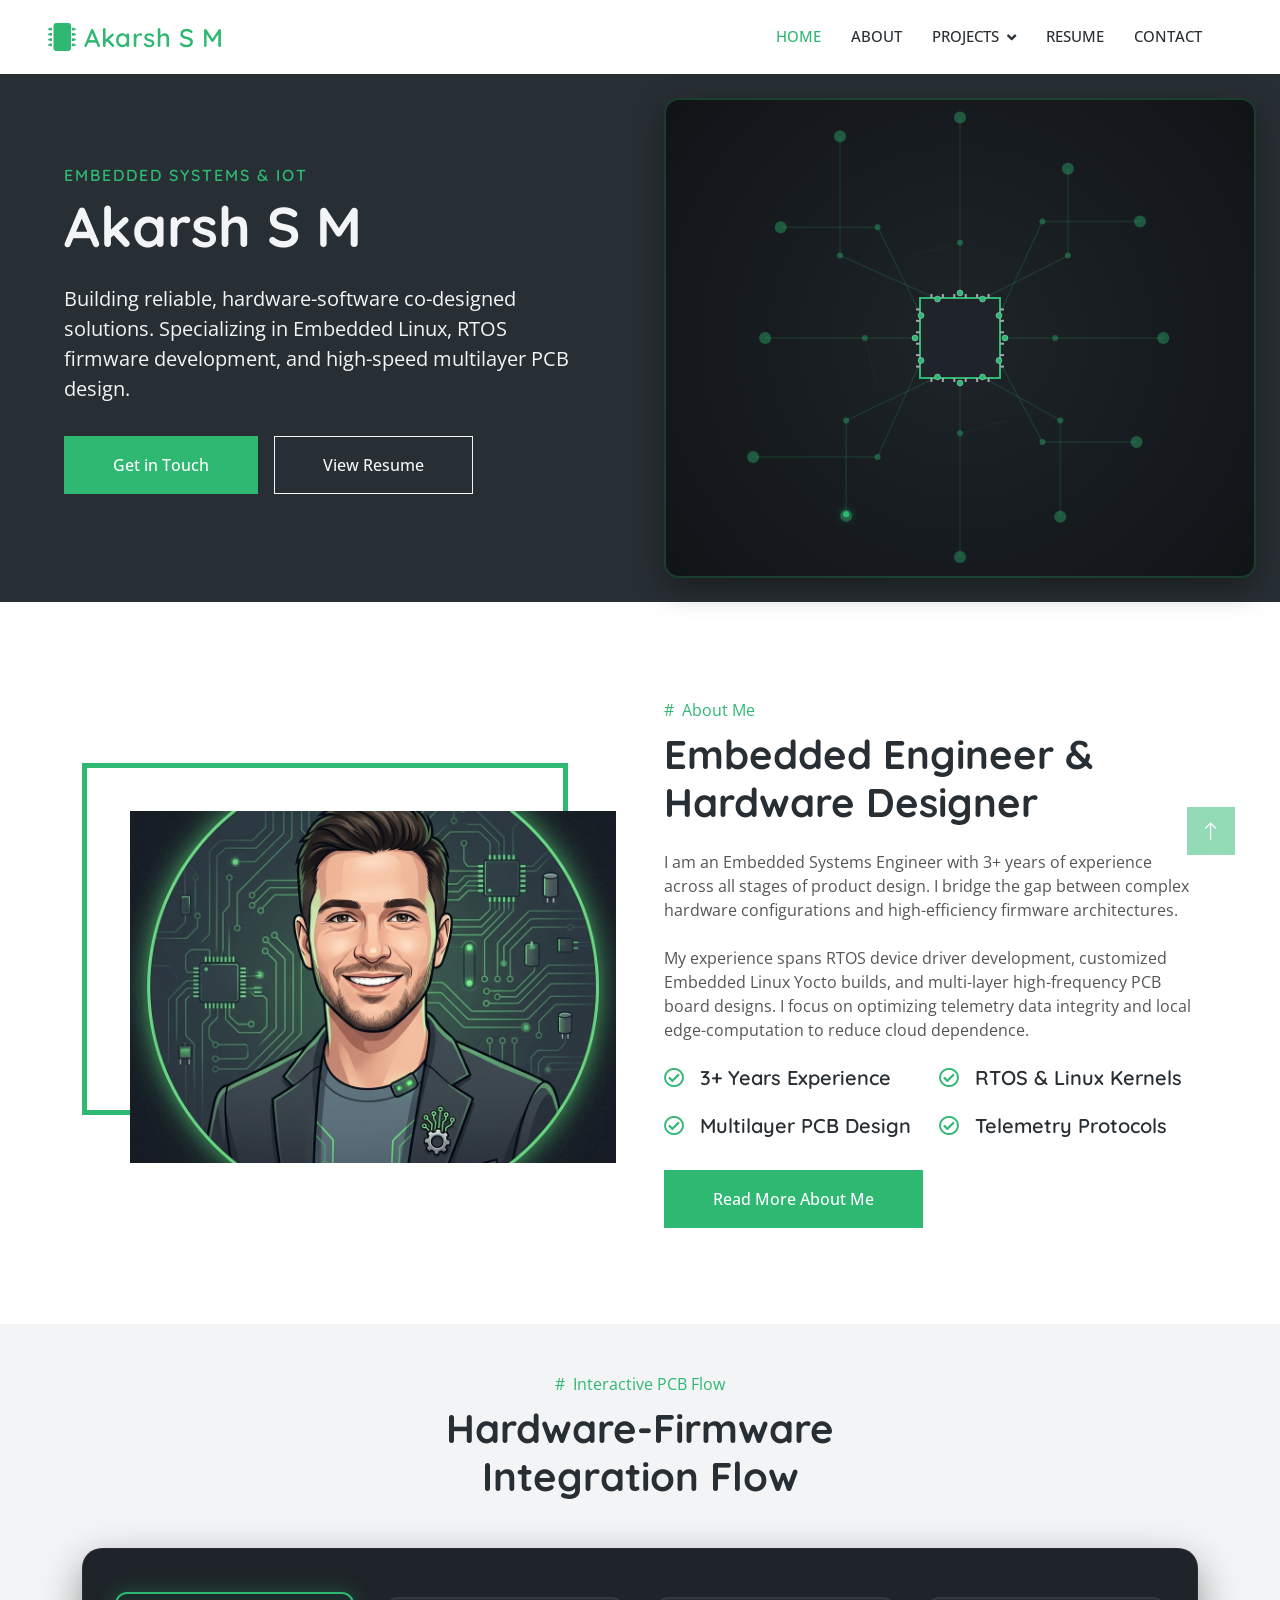
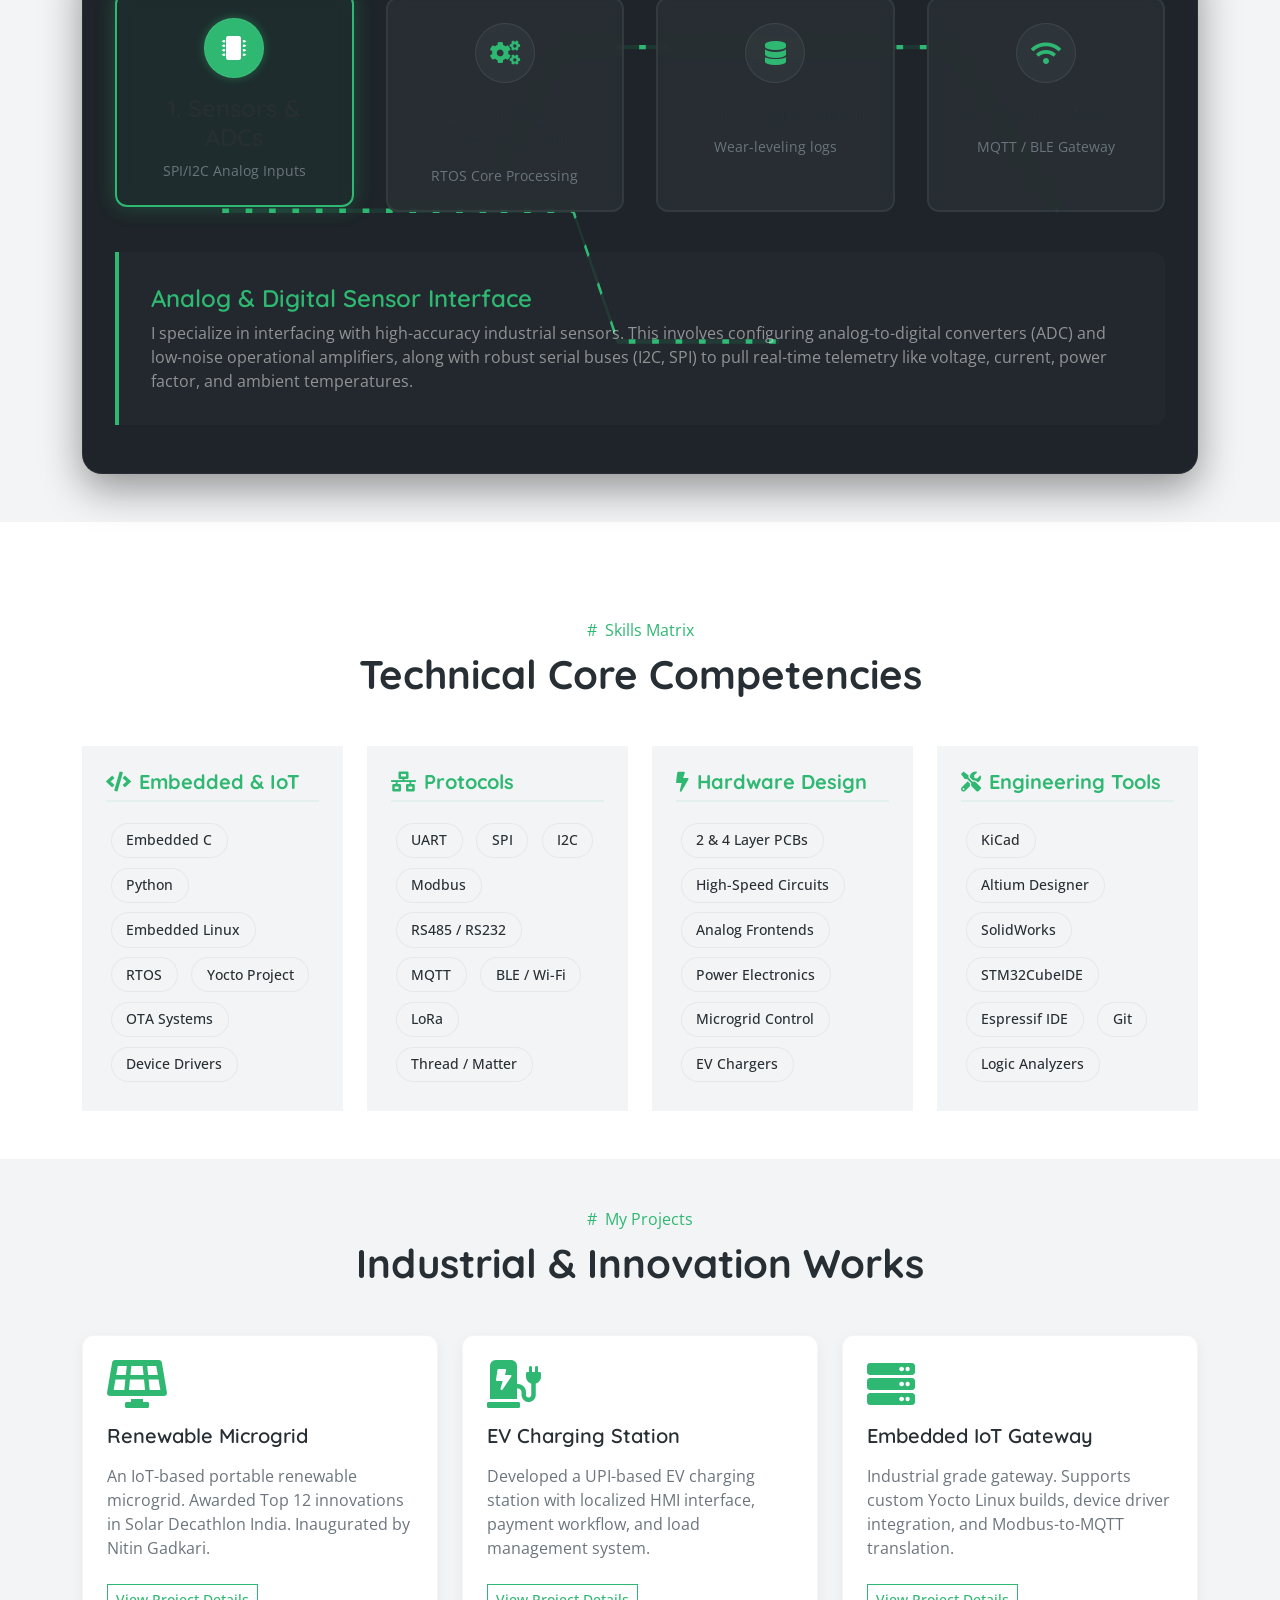
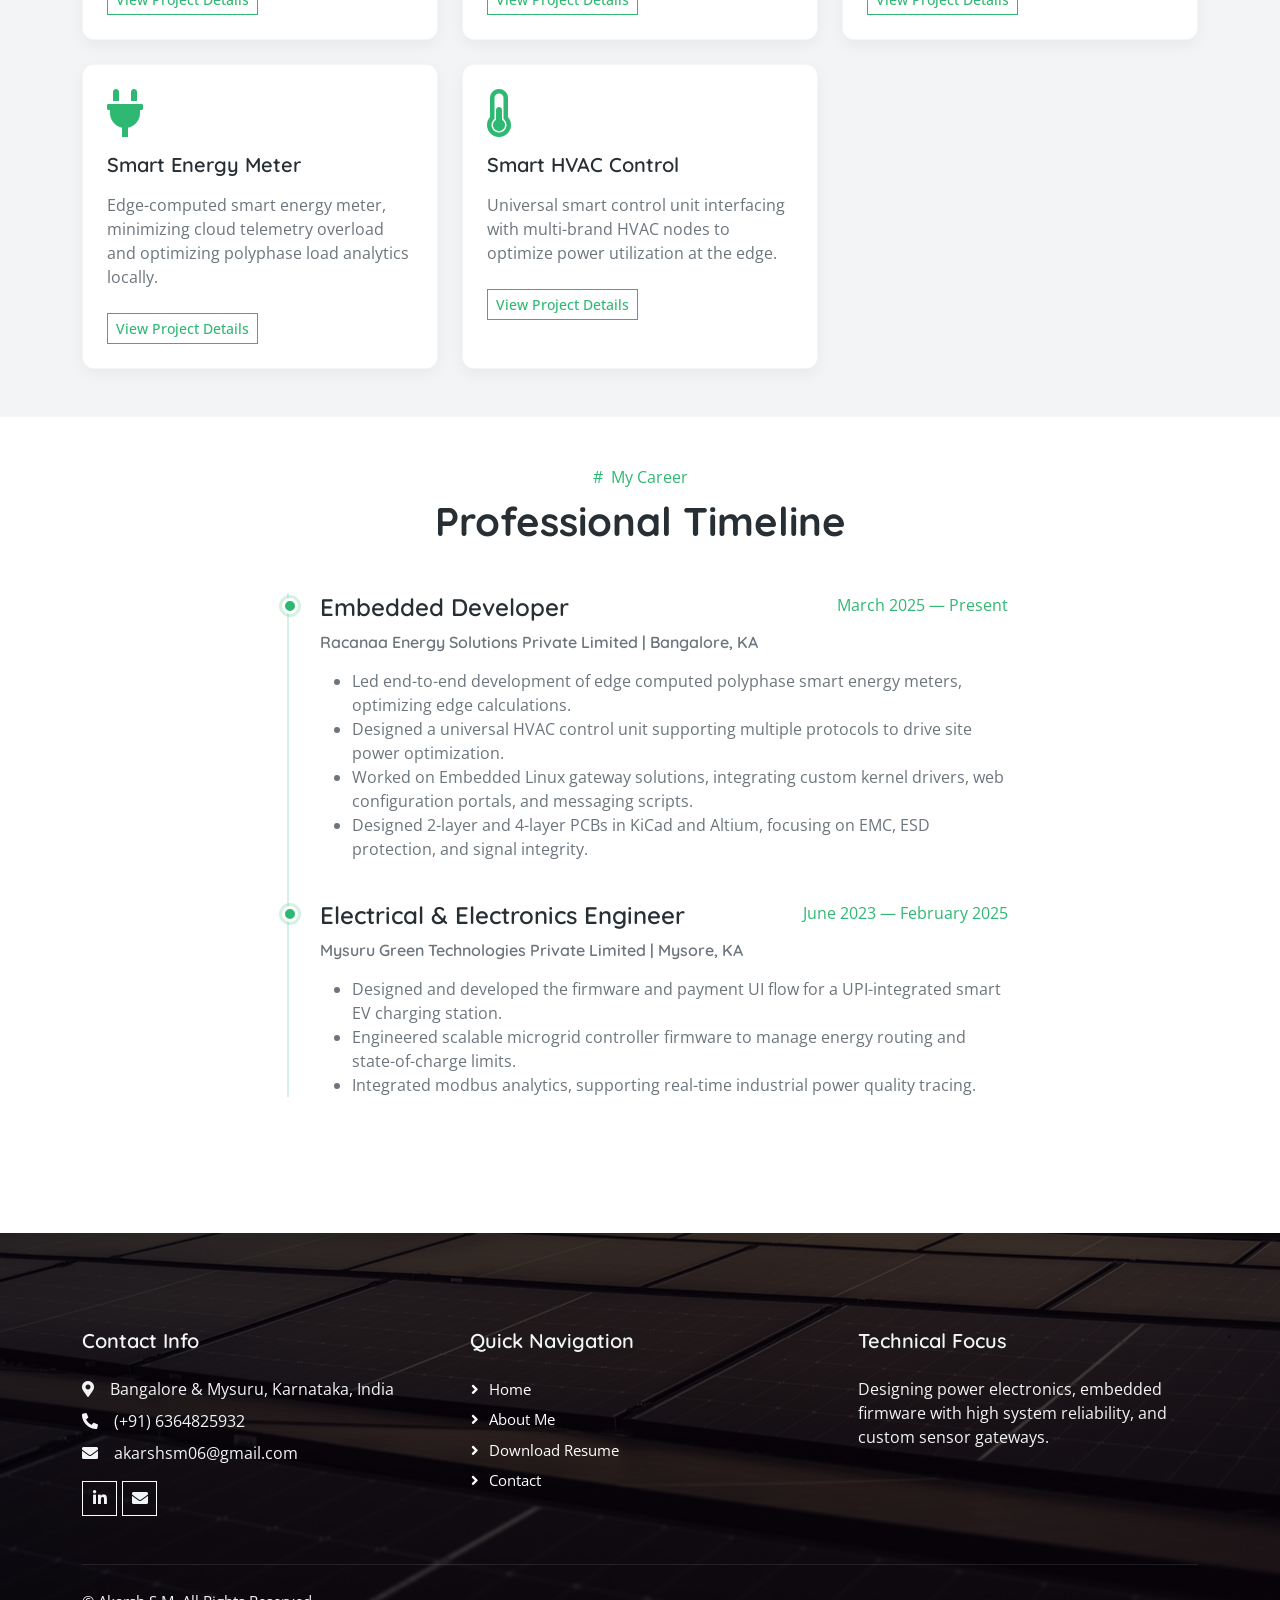
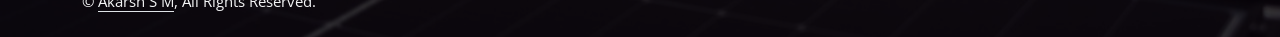
<file: index.html>
<!DOCTYPE html>
<html lang="en">

<head>
  <meta charset="utf-8" />
  <title>Akarsh S M - Embedded & IoT Systems Engineer</title>
  <meta content="width=device-width, initial-scale=1.0" name="viewport" />
  <meta content="Embedded Linux, RTOS, PCB Design, IoT Gateway, STM32, ESP32, Yocto Project, KiCad" name="keywords" />
  <meta content="Portfolio of Akarsh S M, Embedded Systems & IoT Engineer with 3+ years of experience in hardware, firmware, and low-level driver development." name="description" />

  <!-- Favicon -->
  <link href="img/favicon.ico" rel="icon" />

  <!-- Google Web Fonts -->
  <link rel="preconnect" href="https://fonts.googleapis.com" />
  <link rel="preconnect" href="https://fonts.gstatic.com" crossorigin />
  <link href="https://fonts.googleapis.com/css2?family=Open+Sans:wght@400;500&family=Quicksand:wght@600;700&display=swap" rel="stylesheet" />

  <!-- Icon Font Stylesheet -->
  <link href="https://cdnjs.cloudflare.com/ajax/libs/font-awesome/5.10.0/css/all.min.css" rel="stylesheet" />
  <link href="https://cdn.jsdelivr.net/npm/bootstrap-icons@1.4.1/font/bootstrap-icons.css" rel="stylesheet" />

  <!-- Libraries Stylesheet -->
  <link href="lib/animate/animate.min.css" rel="stylesheet" />
  <link href="lib/lightbox/css/lightbox.min.css" rel="stylesheet" />

  <!-- Customized Bootstrap Stylesheet -->
  <link href="css/bootstrap.min.css" rel="stylesheet" />

  <!-- Template Stylesheet -->
  <link href="css/style.css" rel="stylesheet" />
</head>

<body>
  <!-- Spinner Start -->
  <div id="spinner" class="show bg-white position-fixed translate-middle w-100 vh-100 top-50 start-50 d-flex align-items-center justify-content-center">
    <div class="spinner-border text-primary" style="width: 3rem; height: 3rem" role="status">
      <span class="sr-only">Loading...</span>
    </div>
  </div>
  <!-- Spinner End -->

  <!-- Navbar Start -->
  <nav class="navbar navbar-expand-lg bg-white navbar-light sticky-top py-lg-0 px-4 px-lg-5 wow fadeIn" data-wow-delay="0.1s">
    <a href="index.html" class="navbar-brand p-0">
      <i class="fa fa-microchip text-primary me-2 fs-3"></i>
      <h1 class="m-0 text-primary" style="font-size: 1.6rem; letter-spacing: 0.5px;">Akarsh S M</h1>
    </a>
    <button type="button" class="navbar-toggler" data-bs-toggle="collapse" data-bs-target="#navbarCollapse">
      <span class="navbar-toggler-icon"></span>
    </button>
    <div class="collapse navbar-collapse py-4 py-lg-0" id="navbarCollapse">
      <div class="navbar-nav ms-auto">
        <a href="index.html" class="nav-item nav-link active">Home</a>
        <a href="about.html" class="nav-item nav-link">About</a>
        <div class="nav-item dropdown">
          <a href="#" class="nav-link dropdown-toggle" data-bs-toggle="dropdown">Projects</a>
          <div class="dropdown-menu rounded-0 rounded-bottom m-0">
            <a href="portable-renewable-microgrid.html" class="dropdown-item">Renewable Microgrid</a>
            <a href="smart-energy-meter.html" class="dropdown-item">Smart Energy Meter</a>
            <a href="smart-hvac-control.html" class="dropdown-item">Smart HVAC Control</a>
            <a href="ev-charging-station.html" class="dropdown-item">EV Charging Station</a>
            <a href="iot-gateway.html" class="dropdown-item">Embedded IoT Gateway</a>
          </div>
        </div>
        <a href="Resume_26_ats_embeded (1).pdf" class="nav-item nav-link" target="_blank">Resume</a>
        <a href="contact.html" class="nav-item nav-link">Contact</a>
      </div>
    </div>
  </nav>
  <!-- Navbar End -->

  <!-- Hero Header Start -->
  <div class="container-fluid bg-dark p-0 mb-5 text-light">
    <div class="row g-0 flex-column-reverse flex-lg-row align-items-center">
      <div class="col-lg-6 p-5 wow fadeIn" data-wow-delay="0.1s">
        <div class="h-100 d-flex flex-column justify-content-center p-3">
          <h6 class="text-primary text-uppercase mb-2" style="letter-spacing: 2px;">Embedded Systems & IoT</h6>
          <h1 class="display-4 text-light mb-4">
            Akarsh S M
          </h1>
          <p class="fs-5 mb-4 text-light-50">
            Building reliable, hardware-software co-designed solutions. Specializing in Embedded Linux, RTOS firmware development, and high-speed multilayer PCB design.
          </p>
          <div class="d-flex flex-wrap pt-2 animated slideInDown">
            <a href="contact.html" class="btn btn-primary py-3 px-5 me-3 mb-3">Get in Touch</a>
            <a href="Resume_26_ats_embeded (1).pdf" target="_blank" class="btn btn-outline-light py-3 px-5 mb-3">View Resume</a>
          </div>
        </div>
      </div>
      <div class="col-lg-6 p-4 wow fadeIn" data-wow-delay="0.3s">
        <div class="circuit-container">
          <canvas id="circuit-canvas"></canvas>
        </div>
      </div>
    </div>
  </div>
  <!-- Hero Header End -->

  <!-- About Section Start -->
  <div class="container-xxl py-5">
    <div class="container">
      <div class="row g-5 align-items-center">
        <div class="col-lg-6 wow fadeInUp" data-wow-delay="0.1s">
          <div class="img-border">
            <img class="img-fluid rounded" src="img/profile.png" alt="Akarsh S M" />
          </div>
        </div>
        <div class="col-lg-6 wow fadeInUp" data-wow-delay="0.3s">
          <p class="text-primary mb-2"><span class="me-2">#</span>About Me</p>
          <h1 class="display-6 mb-4">Embedded Engineer & Hardware Designer</h1>
          <p class="mb-4">
            I am an Embedded Systems Engineer with 3+ years of experience across all stages of product design. I bridge the gap between complex hardware configurations and high-efficiency firmware architectures.
          </p>
          <p class="mb-4">
            My experience spans RTOS device driver development, customized Embedded Linux Yocto builds, and multi-layer high-frequency PCB board designs. I focus on optimizing telemetry data integrity and local edge-computation to reduce cloud dependence.
          </p>
          <div class="row g-3 mb-4">
            <div class="col-sm-6">
              <h5><i class="far fa-check-circle text-primary me-3"></i>3+ Years Experience</h5>
            </div>
            <div class="col-sm-6">
              <h5><i class="far fa-check-circle text-primary me-3"></i>RTOS & Linux Kernels</h5>
            </div>
            <div class="col-sm-6">
              <h5><i class="far fa-check-circle text-primary me-3"></i>Multilayer PCB Design</h5>
            </div>
            <div class="col-sm-6">
              <h5><i class="far fa-check-circle text-primary me-3"></i>Telemetry Protocols</h5>
            </div>
          </div>
          <a class="btn btn-primary py-3 px-5" href="about.html">Read More About Me</a>
        </div>
      </div>
    </div>
  </div>
  <!-- About Section End -->

  <!-- PCB Systems Architecture Start -->
  <div class="container-xxl py-5 bg-light rounded my-5">
    <div class="container">
      <div class="text-center mx-auto mb-5 wow fadeInUp" data-wow-delay="0.1s" style="max-width: 600px;">
        <p class="text-primary mb-2"><span class="me-2">#</span>Interactive PCB Flow</p>
        <h1 class="display-6 mb-0">Hardware-Firmware Integration Flow</h1>
      </div>
      <div class="pcb-container text-light wow fadeInUp" data-wow-delay="0.2s">
        <!-- SVG Connecting Traces -->
        <svg class="pcb-svg-lines d-none d-lg-block" viewBox="0 0 1000 240" preserveAspectRatio="none">
          <!-- Sensor to MCU -->
          <path class="trace-line" d="M 125 120 L 375 120" />
          <path class="pulse-line" d="M 125 120 L 375 120" />
          
          <!-- MCU to Memory (S-Curve) -->
          <path class="trace-line" d="M 375 120 L 440 120 L 480 180 L 625 180" />
          <path class="pulse-line" d="M 375 120 L 440 120 L 480 180 L 625 180" />
          
          <!-- MCU to Wireless (45 degree Routing) -->
          <path class="trace-line" d="M 375 100 L 430 45 L 780 45 L 875 120" />
          <path class="pulse-line" d="M 375 100 L 430 45 L 780 45 L 875 120" />
        </svg>

        <div class="pcb-grid">
          <div class="pcb-block active" id="pcb-sensors">
            <div class="pcb-icon-wrapper"><i class="fa fa-microchip"></i></div>
            <h4>1. Sensors & ADCs</h4>
            <p class="small text-muted mb-0">SPI/I2C Analog Inputs</p>
          </div>
          <div class="pcb-block" id="pcb-mcu">
            <div class="pcb-icon-wrapper"><i class="fa fa-cogs"></i></div>
            <h4>2. STM32 / ESP32 MCU</h4>
            <p class="small text-muted mb-0">RTOS Core Processing</p>
          </div>
          <div class="pcb-block" id="pcb-memory">
            <div class="pcb-icon-wrapper"><i class="fa fa-database"></i></div>
            <h4>3. Storage Flash</h4>
            <p class="small text-muted mb-0">Wear-leveling logs</p>
          </div>
          <div class="pcb-block" id="pcb-wireless">
            <div class="pcb-icon-wrapper"><i class="fa fa-wifi"></i></div>
            <h4>4. Connectivity</h4>
            <p class="small text-muted mb-0">MQTT / BLE Gateway</p>
          </div>
        </div>

        <div class="pcb-info-display">
          <h4 id="pcb-info-title" class="text-primary">Analog & Digital Sensor Interface</h4>
          <p id="pcb-info-text" class="mb-0 text-white-50">
            I specialize in interfacing with high-accuracy industrial sensors. This involves configuring analog-to-digital converters (ADC) and low-noise operational amplifiers, along with robust serial buses (I2C, SPI) to pull real-time telemetry like voltage, current, power factor, and ambient temperatures.
          </p>
        </div>
      </div>
    </div>
  </div>
  <!-- PCB Systems Architecture End -->

  <!-- Skills Section Start -->
  <div class="container-xxl py-5">
    <div class="container">
      <div class="text-center mx-auto mb-5 wow fadeInUp" data-wow-delay="0.1s" style="max-width: 600px;">
        <p class="text-primary mb-2"><span class="me-2">#</span>Skills Matrix</p>
        <h1 class="display-6 mb-0">Technical Core Competencies</h1>
      </div>
      <div class="row g-4">
        <div class="col-md-6 col-lg-3 wow fadeInUp" data-wow-delay="0.1s">
          <div class="p-4 bg-light rounded h-100">
            <h5 class="skill-category-title mb-3"><i class="fa fa-code text-primary me-2"></i>Embedded & IoT</h5>
            <span class="skill-badge">Embedded C</span>
            <span class="skill-badge">Python</span>
            <span class="skill-badge">Embedded Linux</span>
            <span class="skill-badge">RTOS</span>
            <span class="skill-badge">Yocto Project</span>
            <span class="skill-badge">OTA Systems</span>
            <span class="skill-badge">Device Drivers</span>
          </div>
        </div>
        <div class="col-md-6 col-lg-3 wow fadeInUp" data-wow-delay="0.3s">
          <div class="p-4 bg-light rounded h-100">
            <h5 class="skill-category-title mb-3"><i class="fa fa-network-wired text-primary me-2"></i>Protocols</h5>
            <span class="skill-badge">UART</span>
            <span class="skill-badge">SPI</span>
            <span class="skill-badge">I2C</span>
            <span class="skill-badge">Modbus</span>
            <span class="skill-badge">RS485 / RS232</span>
            <span class="skill-badge">MQTT</span>
            <span class="skill-badge">BLE / Wi-Fi</span>
            <span class="skill-badge">LoRa</span>
            <span class="skill-badge">Thread / Matter</span>
          </div>
        </div>
        <div class="col-md-6 col-lg-3 wow fadeInUp" data-wow-delay="0.5s">
          <div class="p-4 bg-light rounded h-100">
            <h5 class="skill-category-title mb-3"><i class="fa fa-bolt text-primary me-2"></i>Hardware Design</h5>
            <span class="skill-badge">2 & 4 Layer PCBs</span>
            <span class="skill-badge">High-Speed Circuits</span>
            <span class="skill-badge">Analog Frontends</span>
            <span class="skill-badge">Power Electronics</span>
            <span class="skill-badge">Microgrid Control</span>
            <span class="skill-badge">EV Chargers</span>
          </div>
        </div>
        <div class="col-md-6 col-lg-3 wow fadeInUp" data-wow-delay="0.7s">
          <div class="p-4 bg-light rounded h-100">
            <h5 class="skill-category-title mb-3"><i class="fa fa-tools text-primary me-2"></i>Engineering Tools</h5>
            <span class="skill-badge">KiCad</span>
            <span class="skill-badge">Altium Designer</span>
            <span class="skill-badge">SolidWorks</span>
            <span class="skill-badge">STM32CubeIDE</span>
            <span class="skill-badge">Espressif IDE</span>
            <span class="skill-badge">Git</span>
            <span class="skill-badge">Logic Analyzers</span>
          </div>
        </div>
      </div>
    </div>
  </div>
  <!-- Skills Section End -->

  <!-- Projects Section Start -->
  <div class="container-xxl py-5 bg-light rounded">
    <div class="container">
      <div class="text-center mx-auto mb-5 wow fadeInUp" data-wow-delay="0.1s" style="max-width: 600px;">
        <p class="text-primary mb-2"><span class="me-2">#</span>My Projects</p>
        <h1 class="display-6 mb-0">Industrial & Innovation Works</h1>
      </div>
      <div class="row g-4">
        <!-- Project 1 -->
        <div class="col-lg-4 col-md-6 wow fadeInUp" data-wow-delay="0.1s">
          <div class="bg-white project-card">
            <div class="p-4">
              <i class="fa fa-3x fa-solar-panel text-primary mb-3"></i>
              <h5 class="mb-3">Renewable Microgrid</h5>
              <p class="card-text text-muted">
                An IoT-based portable renewable microgrid. Awarded Top 12 innovations in Solar Decathlon India. Inaugurated by Nitin Gadkari.
              </p>
              <a href="portable-renewable-microgrid.html" class="btn btn-sm btn-outline-primary mt-2">View Project Details</a>
            </div>
          </div>
        </div>
        <!-- Project 2 -->
        <div class="col-lg-4 col-md-6 wow fadeInUp" data-wow-delay="0.3s">
          <div class="bg-white project-card">
            <div class="p-4">
              <i class="fa fa-3x fa-charging-station text-primary mb-3"></i>
              <h5 class="mb-3">EV Charging Station</h5>
              <p class="card-text text-muted">
                Developed a UPI-based EV charging station with localized HMI interface, payment workflow, and load management system.
              </p>
              <a href="ev-charging-station.html" class="btn btn-sm btn-outline-primary mt-2">View Project Details</a>
            </div>
          </div>
        </div>
        <!-- Project 3 -->
        <div class="col-lg-4 col-md-6 wow fadeInUp" data-wow-delay="0.5s">
          <div class="bg-white project-card">
            <div class="p-4">
              <i class="fa fa-3x fa-server text-primary mb-3"></i>
              <h5 class="mb-3">Embedded IoT Gateway</h5>
              <p class="card-text text-muted">
                Industrial grade gateway. Supports custom Yocto Linux builds, device driver integration, and Modbus-to-MQTT translation.
              </p>
              <a href="iot-gateway.html" class="btn btn-sm btn-outline-primary mt-2">View Project Details</a>
            </div>
          </div>
        </div>
        <!-- Project 4 -->
        <div class="col-lg-4 col-md-6 wow fadeInUp" data-wow-delay="0.1s">
          <div class="bg-white project-card">
            <div class="p-4">
              <i class="fa fa-3x fa-plug text-primary mb-3"></i>
              <h5 class="mb-3">Smart Energy Meter</h5>
              <p class="card-text text-muted">
                Edge-computed smart energy meter, minimizing cloud telemetry overload and optimizing polyphase load analytics locally.
              </p>
              <a href="smart-energy-meter.html" class="btn btn-sm btn-outline-primary mt-2">View Project Details</a>
            </div>
          </div>
        </div>
        <!-- Project 5 -->
        <div class="col-lg-4 col-md-6 wow fadeInUp" data-wow-delay="0.3s">
          <div class="bg-white project-card">
            <div class="p-4">
              <i class="fa fa-3x fa-thermometer-half text-primary mb-3"></i>
              <h5 class="mb-3">Smart HVAC Control</h5>
              <p class="card-text text-muted">
                Universal smart control unit interfacing with multi-brand HVAC nodes to optimize power utilization at the edge.
              </p>
              <a href="smart-hvac-control.html" class="btn btn-sm btn-outline-primary mt-2">View Project Details</a>
            </div>
          </div>
        </div>
      </div>
    </div>
  </div>
  <!-- Projects Section End -->

  <!-- Professional Experience Timeline Start -->
  <div class="container-xxl py-5">
    <div class="container">
      <div class="text-center mx-auto mb-5 wow fadeInUp" data-wow-delay="0.1s" style="max-width: 600px;">
        <p class="text-primary mb-2"><span class="me-2">#</span>My Career</p>
        <h1 class="display-6 mb-0">Professional Timeline</h1>
      </div>
      <div class="row">
        <div class="col-lg-8 mx-auto wow fadeInUp" data-wow-delay="0.2s">
          <div class="timeline">
            <!-- Job 1 -->
            <div class="timeline-item">
              <div class="d-flex justify-content-between flex-wrap mb-2">
                <h4 class="mb-1 text-dark">Embedded Developer</h4>
                <span class="text-primary font-weight-bold">March 2025 — Present</span>
              </div>
              <h6 class="text-muted mb-3">Racanaa Energy Solutions Private Limited | Bangalore, KA</h6>
              <ul class="text-muted pl-3">
                <li>Led end-to-end development of edge computed polyphase smart energy meters, optimizing edge calculations.</li>
                <li>Designed a universal HVAC control unit supporting multiple protocols to drive site power optimization.</li>
                <li>Worked on Embedded Linux gateway solutions, integrating custom kernel drivers, web configuration portals, and messaging scripts.</li>
                <li>Designed 2-layer and 4-layer PCBs in KiCad and Altium, focusing on EMC, ESD protection, and signal integrity.</li>
              </ul>
            </div>
            <!-- Job 2 -->
            <div class="timeline-item">
              <div class="d-flex justify-content-between flex-wrap mb-2">
                <h4 class="mb-1 text-dark">Electrical & Electronics Engineer</h4>
                <span class="text-primary font-weight-bold">June 2023 — February 2025</span>
              </div>
              <h6 class="text-muted mb-3">Mysuru Green Technologies Private Limited | Mysore, KA</h6>
              <ul class="text-muted pl-3">
                <li>Designed and developed the firmware and payment UI flow for a UPI-integrated smart EV charging station.</li>
                <li>Engineered scalable microgrid controller firmware to manage energy routing and state-of-charge limits.</li>
                <li>Integrated modbus analytics, supporting real-time industrial power quality tracing.</li>
              </ul>
            </div>
          </div>
        </div>
      </div>
    </div>
  </div>
  <!-- Professional Experience Timeline End -->

  <!-- Footer Start -->
  <div class="container-fluid footer bg-dark text-light footer mt-5 pt-5 wow fadeIn" data-wow-delay="0.1s">
    <div class="container py-5">
      <div class="row g-5">
        <div class="col-lg-4 col-md-6">
          <h5 class="text-light mb-4">Contact Info</h5>
          <p class="mb-2">
            <i class="fa fa-map-marker-alt me-3"></i>Bangalore & Mysuru, Karnataka, India
          </p>
          <p class="mb-2">
            <i class="fa fa-phone-alt me-3"></i>(+91) 6364825932
          </p>
          <p class="mb-2">
            <i class="fa fa-envelope me-3"></i>akarshsm06@gmail.com
          </p>
          <div class="d-flex pt-2">
            <a class="btn btn-outline-light btn-social" href="https://www.linkedin.com/in/akarsh-s-m-00b8471b8/" target="_blank"><i class="fab fa-linkedin-in"></i></a>
            <a class="btn btn-outline-light btn-social" href="mailto:akarshsm06@gmail.com"><i class="fa fa-envelope"></i></a>
          </div>
        </div>
        <div class="col-lg-4 col-md-6">
          <h5 class="text-light mb-4">Quick Navigation</h5>
          <a class="btn btn-link" href="index.html">Home</a>
          <a class="btn btn-link" href="about.html">About Me</a>
          <a class="btn btn-link" href="Resume_26_ats_embeded (1).pdf" target="_blank">Download Resume</a>
          <a class="btn btn-link" href="contact.html">Contact</a>
        </div>
        <div class="col-lg-4 col-md-6">
          <h5 class="text-light mb-4">Technical Focus</h5>
          <p>Designing power electronics, embedded firmware with high system reliability, and custom sensor gateways.</p>
        </div>
      </div>
    </div>
    <div class="container">
      <div class="copyright">
        <div class="row">
          <div class="col-md-6 text-center text-md-start mb-3 mb-md-0">
            &copy; <a class="border-bottom" href="#">Akarsh S M</a>, All Rights Reserved.
          </div>
        </div>
      </div>
    </div>
  </div>
  <!-- Footer End -->

  <!-- Back to Top -->
  <a href="#" class="btn btn-lg btn-primary btn-lg-square back-to-top"><i class="bi bi-arrow-up"></i></a>

  <!-- JavaScript Libraries -->
  <script src="https://code.jquery.com/jquery-3.4.1.min.js"></script>
  <script src="https://cdn.jsdelivr.net/npm/bootstrap@5.0.0/dist/js/bootstrap.bundle.min.js"></script>
  <script src="lib/wow/wow.min.js"></script>
  <script src="lib/easing/easing.min.js"></script>
  <script src="lib/waypoints/waypoints.min.js"></script>
  <script src="lib/counterup/counterup.min.js"></script>

  <!-- Custom Animation Scripts -->
  <script src="js/animations.js"></script>
  
  <!-- Template Javascript -->
  <script src="js/main.js"></script>
</body>

</html>
</file>
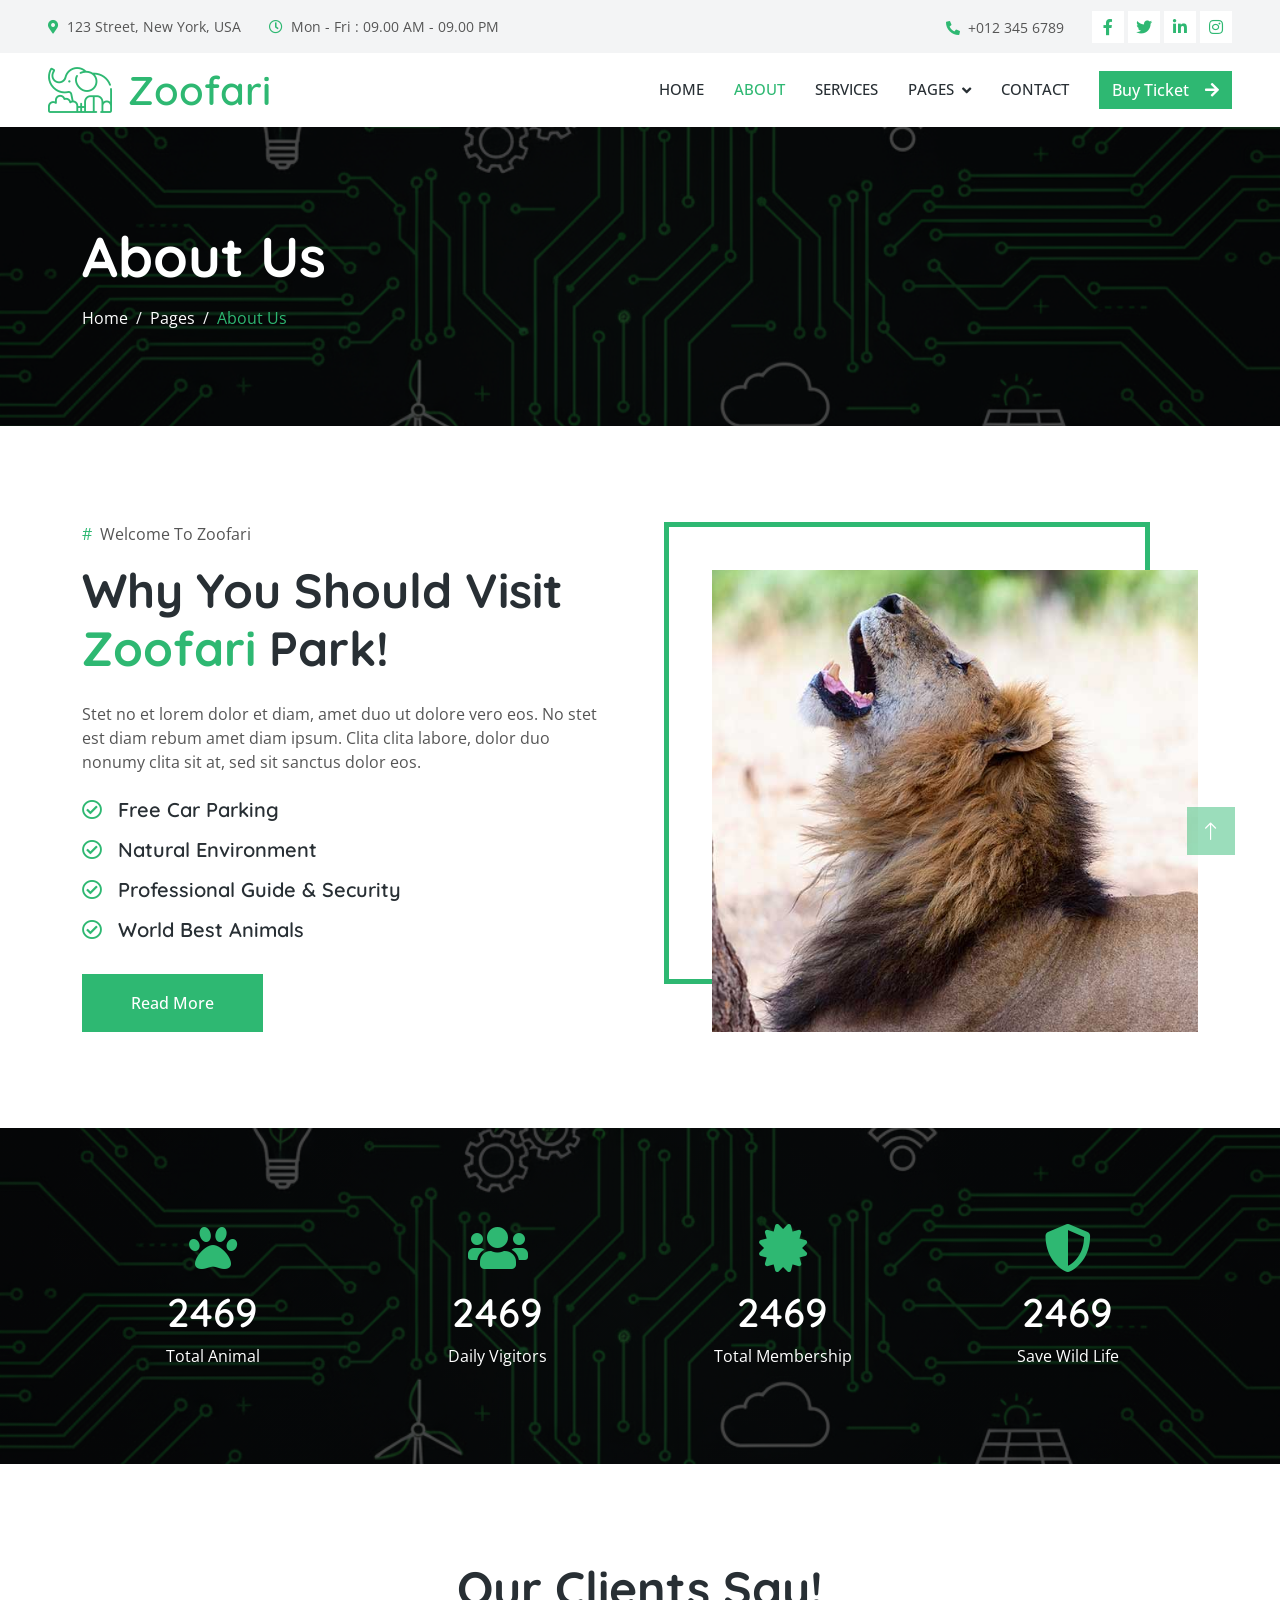
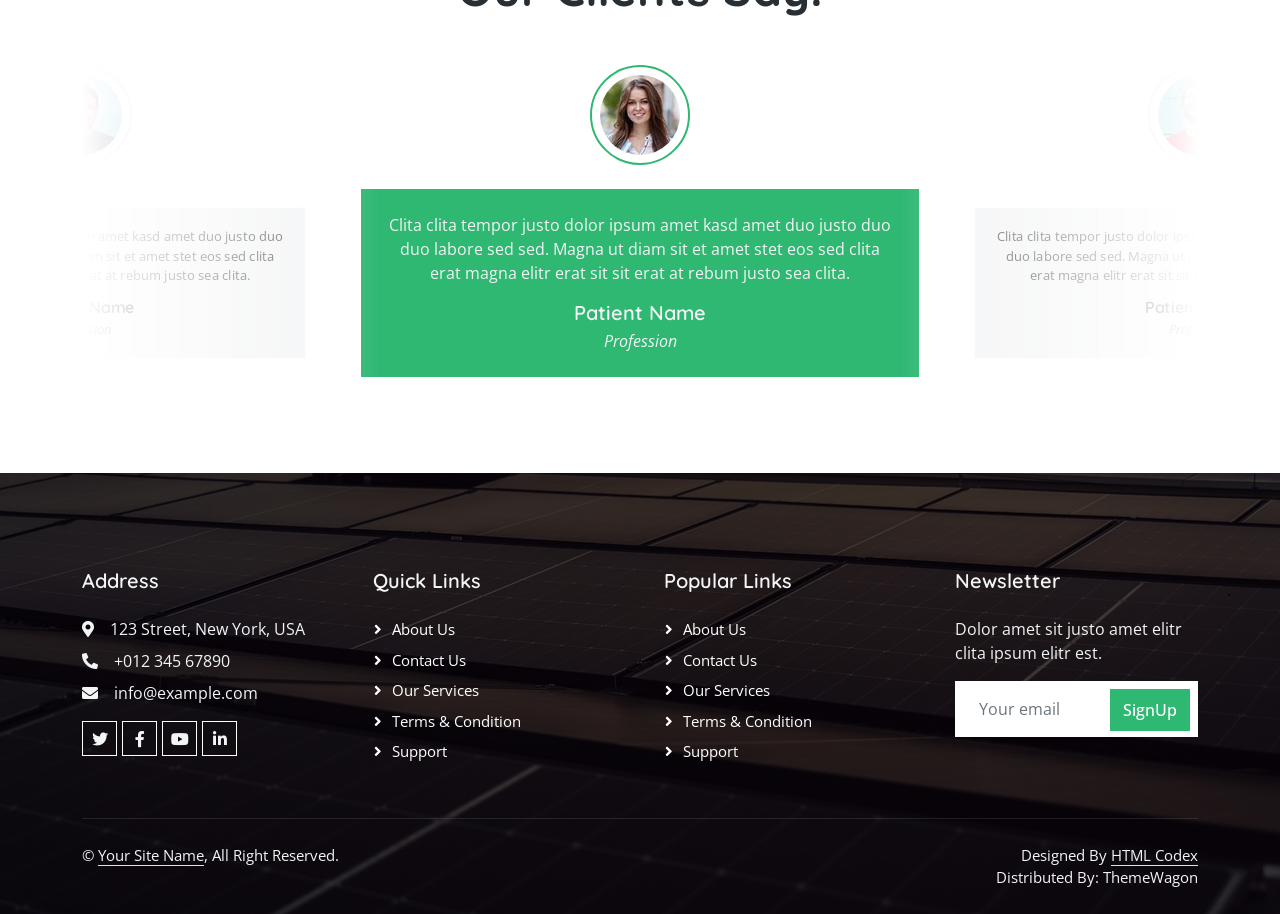
<file: about.html>
<!DOCTYPE html>
<html lang="en">
  <head>
    <meta charset="utf-8" />
    <title>Zoofari - Zoo & Safari Park Website Template</title>
    <meta content="width=device-width, initial-scale=1.0" name="viewport" />
    <meta content="" name="keywords" />
    <meta content="" name="description" />

    <!-- Favicon -->
    <link href="img/favicon.ico" rel="icon" />

    <!-- Google Web Fonts -->
    <link rel="preconnect" href="https://fonts.googleapis.com" />
    <link rel="preconnect" href="https://fonts.gstatic.com" crossorigin />
    <link
      href="https://fonts.googleapis.com/css2?family=Open+Sans:wght@400;500&family=Quicksand:wght@600;700&display=swap"
      rel="stylesheet"
    />

    <!-- Icon Font Stylesheet -->
    <link
      href="https://cdnjs.cloudflare.com/ajax/libs/font-awesome/5.10.0/css/all.min.css"
      rel="stylesheet"
    />
    <link
      href="https://cdn.jsdelivr.net/npm/bootstrap-icons@1.4.1/font/bootstrap-icons.css"
      rel="stylesheet"
    />

    <!-- Libraries Stylesheet -->
    <link href="lib/animate/animate.min.css" rel="stylesheet" />
    <link href="lib/lightbox/css/lightbox.min.css" rel="stylesheet" />
    <link href="lib/owlcarousel/assets/owl.carousel.min.css" rel="stylesheet" />

    <!-- Customized Bootstrap Stylesheet -->
    <link href="css/bootstrap.min.css" rel="stylesheet" />

    <!-- Template Stylesheet -->
    <link href="css/style.css" rel="stylesheet" />
  </head>

  <body>
    <!-- Spinner Start -->
    <div
      id="spinner"
      class="show bg-white position-fixed translate-middle w-100 vh-100 top-50 start-50 d-flex align-items-center justify-content-center"
    >
      <div
        class="spinner-border text-primary"
        style="width: 3rem; height: 3rem"
        role="status"
      >
        <span class="sr-only">Loading...</span>
      </div>
    </div>
    <!-- Spinner End -->

    <!-- Topbar Start -->
    <div class="container-fluid bg-light p-0 wow fadeIn" data-wow-delay="0.1s">
      <div class="row gx-0 d-none d-lg-flex">
        <div class="col-lg-7 px-5 text-start">
          <div class="h-100 d-inline-flex align-items-center py-3 me-4">
            <small class="fa fa-map-marker-alt text-primary me-2"></small>
            <small>123 Street, New York, USA</small>
          </div>
          <div class="h-100 d-inline-flex align-items-center py-3">
            <small class="far fa-clock text-primary me-2"></small>
            <small>Mon - Fri : 09.00 AM - 09.00 PM</small>
          </div>
        </div>
        <div class="col-lg-5 px-5 text-end">
          <div class="h-100 d-inline-flex align-items-center py-3 me-4">
            <small class="fa fa-phone-alt text-primary me-2"></small>
            <small>+012 345 6789</small>
          </div>
          <div class="h-100 d-inline-flex align-items-center">
            <a class="btn btn-sm-square bg-white text-primary me-1" href=""
              ><i class="fab fa-facebook-f"></i
            ></a>
            <a class="btn btn-sm-square bg-white text-primary me-1" href=""
              ><i class="fab fa-twitter"></i
            ></a>
            <a class="btn btn-sm-square bg-white text-primary me-1" href=""
              ><i class="fab fa-linkedin-in"></i
            ></a>
            <a class="btn btn-sm-square bg-white text-primary me-0" href=""
              ><i class="fab fa-instagram"></i
            ></a>
          </div>
        </div>
      </div>
    </div>
    <!-- Topbar End -->

    <!-- Navbar Start -->
    <nav
      class="navbar navbar-expand-lg bg-white navbar-light sticky-top py-lg-0 px-4 px-lg-5 wow fadeIn"
      data-wow-delay="0.1s"
    >
      <a href="index.html" class="navbar-brand p-0">
        <img class="img-fluid me-3" src="img/icon/icon-10.png" alt="Icon" />
        <h1 class="m-0 text-primary">Zoofari</h1>
      </a>
      <button
        type="button"
        class="navbar-toggler"
        data-bs-toggle="collapse"
        data-bs-target="#navbarCollapse"
      >
        <span class="navbar-toggler-icon"></span>
      </button>
      <div class="collapse navbar-collapse py-4 py-lg-0" id="navbarCollapse">
        <div class="navbar-nav ms-auto">
          <a href="index.html" class="nav-item nav-link">Home</a>
          <a href="about.html" class="nav-item nav-link active">About</a>
          <a href="service.html" class="nav-item nav-link">Services</a>
          <div class="nav-item dropdown">
            <a
              href="#"
              class="nav-link dropdown-toggle"
              data-bs-toggle="dropdown"
              >Pages</a
            >
            <div class="dropdown-menu rounded-0 rounded-bottom m-0">
              <a href="animal.html" class="dropdown-item">Our Animals</a>
              <a href="membership.html" class="dropdown-item">Membership</a>
              <a href="visiting.html" class="dropdown-item">Visiting Hours</a>
              <a href="testimonial.html" class="dropdown-item">Testimonial</a>
              <a href="404.html" class="dropdown-item">404 Page</a>
            </div>
          </div>
          <a href="contact.html" class="nav-item nav-link">Contact</a>
        </div>
        <a href="" class="btn btn-primary"
          >Buy Ticket<i class="fa fa-arrow-right ms-3"></i
        ></a>
      </div>
    </nav>
    <!-- Navbar End -->

    <!-- Page Header Start -->
    <div
      class="container-fluid header-bg py-5 mb-5 wow fadeIn"
      data-wow-delay="0.1s"
    >
      <div class="container py-5">
        <h1 class="display-4 text-white mb-3 animated slideInDown">About Us</h1>
        <nav aria-label="breadcrumb animated slideInDown">
          <ol class="breadcrumb mb-0">
            <li class="breadcrumb-item">
              <a class="text-white" href="#">Home</a>
            </li>
            <li class="breadcrumb-item">
              <a class="text-white" href="#">Pages</a>
            </li>
            <li class="breadcrumb-item text-primary active" aria-current="page">
              About Us
            </li>
          </ol>
        </nav>
      </div>
    </div>
    <!-- Page Header End -->

    <!-- About Start -->
    <div class="container-xxl py-5">
      <div class="container">
        <div class="row g-5">
          <div class="col-lg-6 wow fadeInUp" data-wow-delay="0.1s">
            <p><span class="text-primary me-2">#</span>Welcome To Zoofari</p>
            <h1 class="display-5 mb-4">
              Why You Should Visit
              <span class="text-primary">Zoofari</span> Park!
            </h1>
            <p class="mb-4">
              Stet no et lorem dolor et diam, amet duo ut dolore vero eos. No
              stet est diam rebum amet diam ipsum. Clita clita labore, dolor duo
              nonumy clita sit at, sed sit sanctus dolor eos.
            </p>
            <h5 class="mb-3">
              <i class="far fa-check-circle text-primary me-3"></i>Free Car
              Parking
            </h5>
            <h5 class="mb-3">
              <i class="far fa-check-circle text-primary me-3"></i>Natural
              Environment
            </h5>
            <h5 class="mb-3">
              <i class="far fa-check-circle text-primary me-3"></i>Professional
              Guide & Security
            </h5>
            <h5 class="mb-3">
              <i class="far fa-check-circle text-primary me-3"></i>World Best
              Animals
            </h5>
            <a class="btn btn-primary py-3 px-5 mt-3" href="">Read More</a>
          </div>
          <div class="col-lg-6 wow fadeInUp" data-wow-delay="0.5s">
            <div class="img-border">
              <img class="img-fluid" src="img/about.jpg" alt="" />
            </div>
          </div>
        </div>
      </div>
    </div>
    <!-- About End -->

    <!-- Facts Start -->
    <div
      class="container-xxl bg-primary facts my-5 py-5 wow fadeInUp"
      data-wow-delay="0.1s"
    >
      <div class="container py-5">
        <div class="row g-4">
          <div
            class="col-md-6 col-lg-3 text-center wow fadeIn"
            data-wow-delay="0.1s"
          >
            <i class="fa fa-paw fa-3x text-primary mb-3"></i>
            <h1 class="text-white mb-2" data-toggle="counter-up">12345</h1>
            <p class="text-white mb-0">Total Animal</p>
          </div>
          <div
            class="col-md-6 col-lg-3 text-center wow fadeIn"
            data-wow-delay="0.3s"
          >
            <i class="fa fa-users fa-3x text-primary mb-3"></i>
            <h1 class="text-white mb-2" data-toggle="counter-up">12345</h1>
            <p class="text-white mb-0">Daily Vigitors</p>
          </div>
          <div
            class="col-md-6 col-lg-3 text-center wow fadeIn"
            data-wow-delay="0.5s"
          >
            <i class="fa fa-certificate fa-3x text-primary mb-3"></i>
            <h1 class="text-white mb-2" data-toggle="counter-up">12345</h1>
            <p class="text-white mb-0">Total Membership</p>
          </div>
          <div
            class="col-md-6 col-lg-3 text-center wow fadeIn"
            data-wow-delay="0.7s"
          >
            <i class="fa fa-shield-alt fa-3x text-primary mb-3"></i>
            <h1 class="text-white mb-2" data-toggle="counter-up">12345</h1>
            <p class="text-white mb-0">Save Wild Life</p>
          </div>
        </div>
      </div>
    </div>
    <!-- Facts End -->

    <!-- Testimonial Start -->
    <div class="container-xxl py-5">
      <div class="container">
        <h1
          class="display-5 text-center mb-5 wow fadeInUp"
          data-wow-delay="0.1s"
        >
          Our Clients Say!
        </h1>
        <div
          class="owl-carousel testimonial-carousel wow fadeInUp"
          data-wow-delay="0.1s"
        >
          <div class="testimonial-item text-center">
            <img
              class="img-fluid rounded-circle border border-2 p-2 mx-auto mb-4"
              src="img/testimonial-1.jpg"
              style="width: 100px; height: 100px"
            />
            <div class="testimonial-text rounded text-center p-4">
              <p>
                Clita clita tempor justo dolor ipsum amet kasd amet duo justo
                duo duo labore sed sed. Magna ut diam sit et amet stet eos sed
                clita erat magna elitr erat sit sit erat at rebum justo sea
                clita.
              </p>
              <h5 class="mb-1">Patient Name</h5>
              <span class="fst-italic">Profession</span>
            </div>
          </div>
          <div class="testimonial-item text-center">
            <img
              class="img-fluid rounded-circle border border-2 p-2 mx-auto mb-4"
              src="img/testimonial-2.jpg"
              style="width: 100px; height: 100px"
            />
            <div class="testimonial-text rounded text-center p-4">
              <p>
                Clita clita tempor justo dolor ipsum amet kasd amet duo justo
                duo duo labore sed sed. Magna ut diam sit et amet stet eos sed
                clita erat magna elitr erat sit sit erat at rebum justo sea
                clita.
              </p>
              <h5 class="mb-1">Patient Name</h5>
              <span class="fst-italic">Profession</span>
            </div>
          </div>
          <div class="testimonial-item text-center">
            <img
              class="img-fluid rounded-circle border border-2 p-2 mx-auto mb-4"
              src="img/testimonial-3.jpg"
              style="width: 100px; height: 100px"
            />
            <div class="testimonial-text rounded text-center p-4">
              <p>
                Clita clita tempor justo dolor ipsum amet kasd amet duo justo
                duo duo labore sed sed. Magna ut diam sit et amet stet eos sed
                clita erat magna elitr erat sit sit erat at rebum justo sea
                clita.
              </p>
              <h5 class="mb-1">Patient Name</h5>
              <span class="fst-italic">Profession</span>
            </div>
          </div>
        </div>
      </div>
    </div>
    <!-- Testimonial End -->

    <!-- Footer Start -->
    <div
      class="container-fluid footer bg-dark text-light footer mt-5 pt-5 wow fadeIn"
      data-wow-delay="0.1s"
    >
      <div class="container py-5">
        <div class="row g-5">
          <div class="col-lg-3 col-md-6">
            <h5 class="text-light mb-4">Address</h5>
            <p class="mb-2">
              <i class="fa fa-map-marker-alt me-3"></i>123 Street, New York, USA
            </p>
            <p class="mb-2">
              <i class="fa fa-phone-alt me-3"></i>+012 345 67890
            </p>
            <p class="mb-2">
              <i class="fa fa-envelope me-3"></i>info@example.com
            </p>
            <div class="d-flex pt-2">
              <a class="btn btn-outline-light btn-social" href=""
                ><i class="fab fa-twitter"></i
              ></a>
              <a class="btn btn-outline-light btn-social" href=""
                ><i class="fab fa-facebook-f"></i
              ></a>
              <a class="btn btn-outline-light btn-social" href=""
                ><i class="fab fa-youtube"></i
              ></a>
              <a class="btn btn-outline-light btn-social" href=""
                ><i class="fab fa-linkedin-in"></i
              ></a>
            </div>
          </div>
          <div class="col-lg-3 col-md-6">
            <h5 class="text-light mb-4">Quick Links</h5>
            <a class="btn btn-link" href="">About Us</a>
            <a class="btn btn-link" href="">Contact Us</a>
            <a class="btn btn-link" href="">Our Services</a>
            <a class="btn btn-link" href="">Terms & Condition</a>
            <a class="btn btn-link" href="">Support</a>
          </div>
          <div class="col-lg-3 col-md-6">
            <h5 class="text-light mb-4">Popular Links</h5>
            <a class="btn btn-link" href="">About Us</a>
            <a class="btn btn-link" href="">Contact Us</a>
            <a class="btn btn-link" href="">Our Services</a>
            <a class="btn btn-link" href="">Terms & Condition</a>
            <a class="btn btn-link" href="">Support</a>
          </div>
          <div class="col-lg-3 col-md-6">
            <h5 class="text-light mb-4">Newsletter</h5>
            <p>Dolor amet sit justo amet elitr clita ipsum elitr est.</p>
            <div class="position-relative mx-auto" style="max-width: 400px">
              <input
                class="form-control border-0 w-100 py-3 ps-4 pe-5"
                type="text"
                placeholder="Your email"
              />
              <button
                type="button"
                class="btn btn-primary py-2 position-absolute top-0 end-0 mt-2 me-2"
              >
                SignUp
              </button>
            </div>
          </div>
        </div>
      </div>
      <div class="container">
        <div class="copyright">
          <div class="row">
            <div class="col-md-6 text-center text-md-start mb-3 mb-md-0">
              &copy; <a class="border-bottom" href="#">Your Site Name</a>, All
              Right Reserved.
            </div>
            <div class="col-md-6 text-center text-md-end">
              <!--/*** This template is free as long as you keep the footer author’s credit link/attribution link/backlink. If you'd like to use the template without the footer author’s credit link/attribution link/backlink, you can purchase the Credit Removal License from "https://htmlcodex.com/credit-removal". Thank you for your support. ***/-->
              Designed By
              <a class="border-bottom" href="https://htmlcodex.com"
                >HTML Codex</a
              >
              <br />Distributed By:
              <a href="https://themewagon.com" target="_blank">ThemeWagon</a>
            </div>
          </div>
        </div>
      </div>
    </div>
    <!-- Footer End -->

    <!-- Back to Top -->
    <a href="#" class="btn btn-lg btn-primary btn-lg-square back-to-top"
      ><i class="bi bi-arrow-up"></i
    ></a>

    <!-- JavaScript Libraries -->
    <script src="https://code.jquery.com/jquery-3.4.1.min.js"></script>
    <script src="https://cdn.jsdelivr.net/npm/bootstrap@5.0.0/dist/js/bootstrap.bundle.min.js"></script>
    <script src="lib/wow/wow.min.js"></script>
    <script src="lib/easing/easing.min.js"></script>
    <script src="lib/waypoints/waypoints.min.js"></script>
    <script src="lib/counterup/counterup.min.js"></script>
    <script src="lib/owlcarousel/owl.carousel.min.js"></script>
    <script src="lib/lightbox/js/lightbox.min.js"></script>

    <!-- Template Javascript -->
    <script src="js/main.js"></script>
  </body>
</html>
</file>
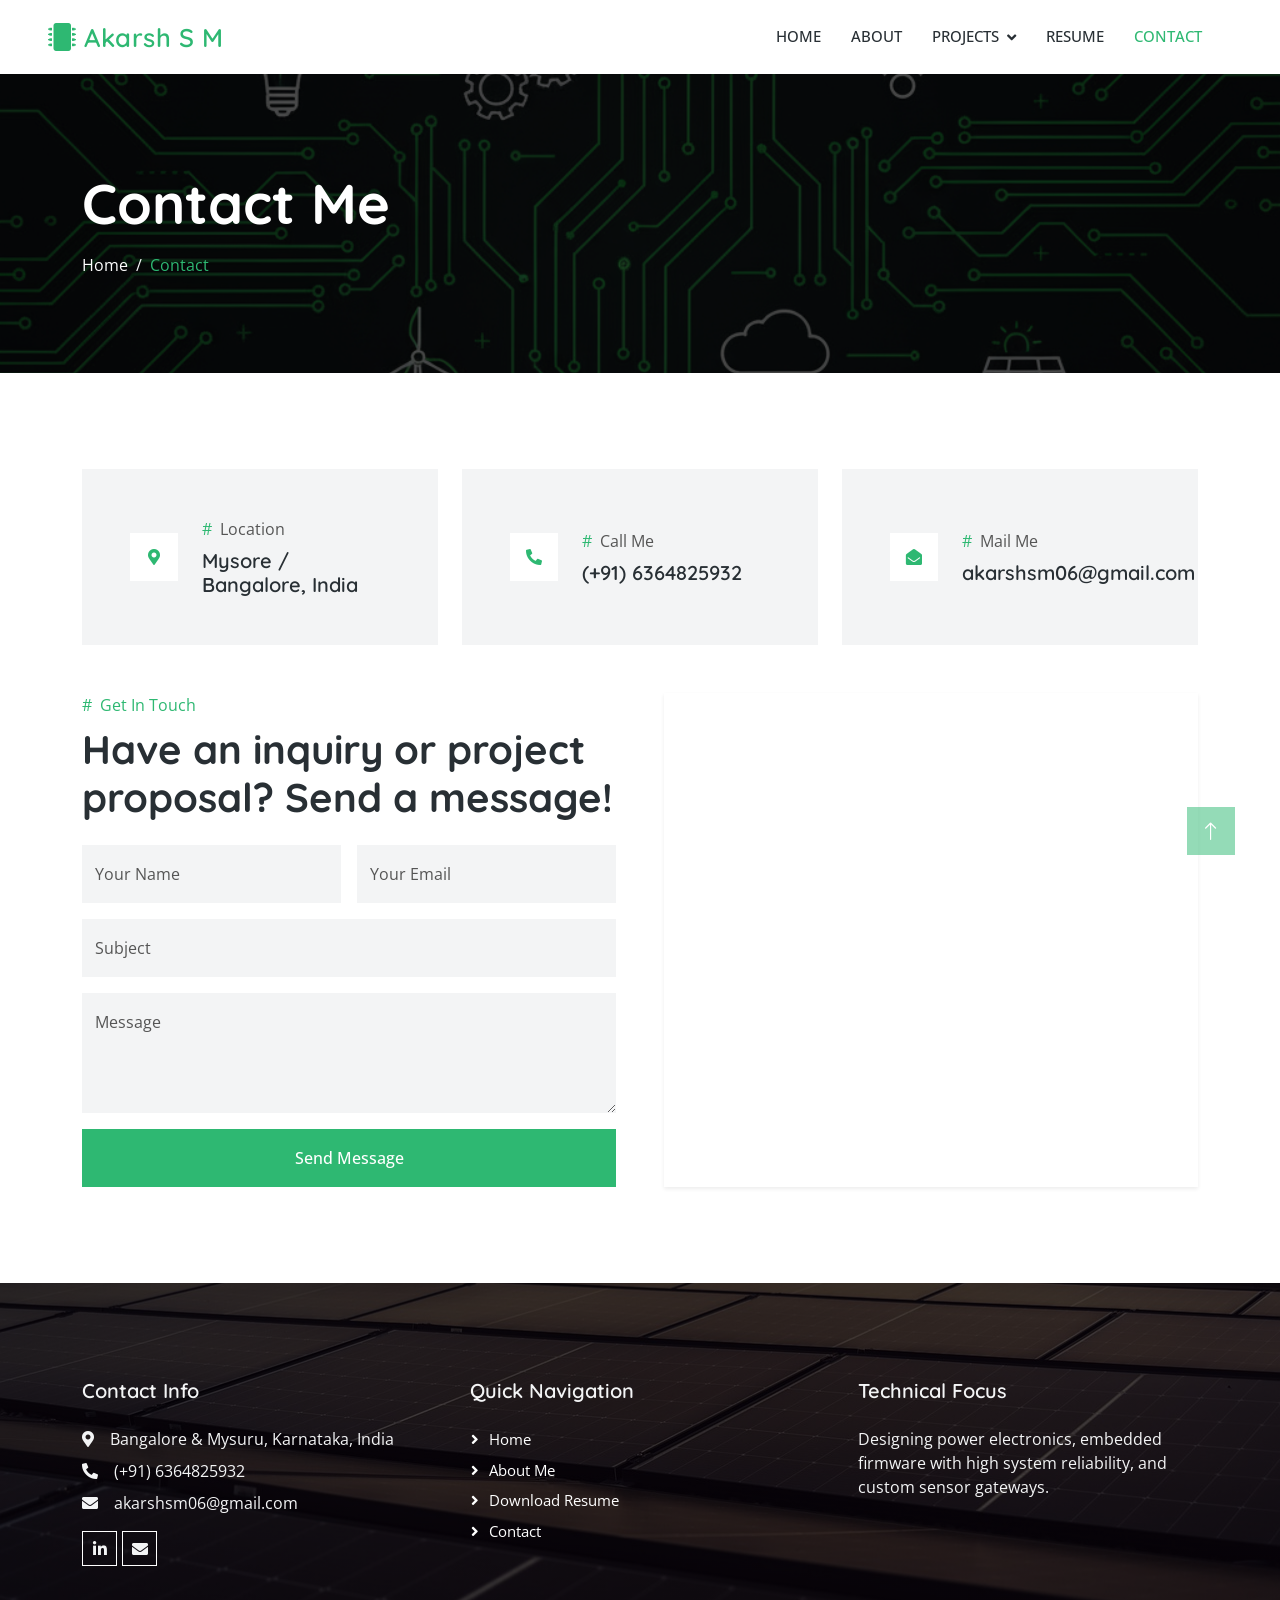
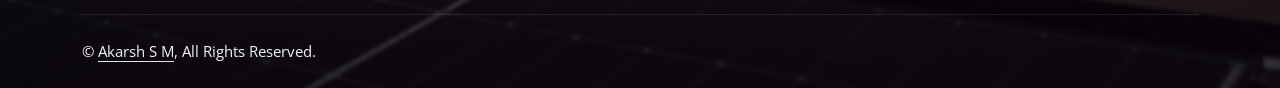
<file: contact.html>
<!DOCTYPE html>
<html lang="en">

<head>
  <meta charset="utf-8" />
  <title>Contact Me - Akarsh S M</title>
  <meta content="width=device-width, initial-scale=1.0" name="viewport" />
  <meta content="Embedded Linux, RTOS, PCB Design, IoT Gateway, STM32, ESP32, Yocto Project, KiCad" name="keywords" />
  <meta content="Get in touch with Akarsh S M for embedded hardware design, firmware development, or consulting enquiries." name="description" />

  <!-- Favicon -->
  <link href="img/favicon.ico" rel="icon" />

  <!-- Google Web Fonts -->
  <link rel="preconnect" href="https://fonts.googleapis.com" />
  <link rel="preconnect" href="https://fonts.gstatic.com" crossorigin />
  <link href="https://fonts.googleapis.com/css2?family=Open+Sans:wght@400;500&family=Quicksand:wght@600;700&display=swap" rel="stylesheet" />

  <!-- Icon Font Stylesheet -->
  <link href="https://cdnjs.cloudflare.com/ajax/libs/font-awesome/5.10.0/css/all.min.css" rel="stylesheet" />
  <link href="https://cdn.jsdelivr.net/npm/bootstrap-icons@1.4.1/font/bootstrap-icons.css" rel="stylesheet" />

  <!-- Libraries Stylesheet -->
  <link href="lib/animate/animate.min.css" rel="stylesheet" />
  <link href="lib/lightbox/css/lightbox.min.css" rel="stylesheet" />

  <!-- Customized Bootstrap Stylesheet -->
  <link href="css/bootstrap.min.css" rel="stylesheet" />

  <!-- Template Stylesheet -->
  <link href="css/style.css" rel="stylesheet" />
</head>

<body>
  <!-- Spinner Start -->
  <div id="spinner" class="show bg-white position-fixed translate-middle w-100 vh-100 top-50 start-50 d-flex align-items-center justify-content-center">
    <div class="spinner-border text-primary" style="width: 3rem; height: 3rem" role="status">
      <span class="sr-only">Loading...</span>
    </div>
  </div>
  <!-- Spinner End -->

  <!-- Navbar Start -->
  <nav class="navbar navbar-expand-lg bg-white navbar-light sticky-top py-lg-0 px-4 px-lg-5 wow fadeIn" data-wow-delay="0.1s">
    <a href="index.html" class="navbar-brand p-0">
      <i class="fa fa-microchip text-primary me-2 fs-3"></i>
      <h1 class="m-0 text-primary" style="font-size: 1.6rem; letter-spacing: 0.5px;">Akarsh S M</h1>
    </a>
    <button type="button" class="navbar-toggler" data-bs-toggle="collapse" data-bs-target="#navbarCollapse">
      <span class="navbar-toggler-icon"></span>
    </button>
    <div class="collapse navbar-collapse py-4 py-lg-0" id="navbarCollapse">
      <div class="navbar-nav ms-auto">
        <a href="index.html" class="nav-item nav-link">Home</a>
        <a href="about.html" class="nav-item nav-link">About</a>
        <div class="nav-item dropdown">
          <a href="#" class="nav-link dropdown-toggle" data-bs-toggle="dropdown">Projects</a>
          <div class="dropdown-menu rounded-0 rounded-bottom m-0">
            <a href="portable-renewable-microgrid.html" class="dropdown-item">Renewable Microgrid</a>
            <a href="smart-energy-meter.html" class="dropdown-item">Smart Energy Meter</a>
            <a href="smart-hvac-control.html" class="dropdown-item">Smart HVAC Control</a>
            <a href="ev-charging-station.html" class="dropdown-item">EV Charging Station</a>
            <a href="iot-gateway.html" class="dropdown-item">Embedded IoT Gateway</a>
          </div>
        </div>
        <a href="Resume_26_ats_embeded (1).pdf" class="nav-item nav-link" target="_blank">Resume</a>
        <a href="contact.html" class="nav-item nav-link active">Contact</a>
      </div>
    </div>
  </nav>
  <!-- Navbar End -->

  <!-- Page Header Start -->
  <div class="container-fluid header-bg py-5 mb-5 wow fadeIn" data-wow-delay="0.1s">
    <div class="container py-5">
      <h1 class="display-4 text-white mb-3 animated slideInDown">Contact Me</h1>
      <nav aria-label="breadcrumb animated slideInDown">
        <ol class="breadcrumb mb-0">
          <li class="breadcrumb-item"><a class="text-white" href="index.html">Home</a></li>
          <li class="breadcrumb-item text-primary active" aria-current="page">Contact</li>
        </ol>
      </nav>
    </div>
  </div>
  <!-- Page Header End -->

  <!-- Contact Start -->
  <div class="container-xxl py-5">
    <div class="container">
      <div class="row g-4 mb-5">
        <div class="col-lg-4 wow fadeInUp" data-wow-delay="0.1s">
          <div class="h-100 bg-light d-flex align-items-center p-5">
            <div class="btn-lg-square bg-white flex-shrink-0">
              <i class="fa fa-map-marker-alt text-primary"></i>
            </div>
            <div class="ms-4">
              <p class="mb-2"><span class="text-primary me-2">#</span>Location</p>
              <h5 class="mb-0">Mysore / Bangalore, India</h5>
            </div>
          </div>
        </div>
        <div class="col-lg-4 wow fadeInUp" data-wow-delay="0.3s">
          <div class="h-100 bg-light d-flex align-items-center p-5">
            <div class="btn-lg-square bg-white flex-shrink-0">
              <i class="fa fa-phone-alt text-primary"></i>
            </div>
            <div class="ms-4">
              <p class="mb-2"><span class="text-primary me-2">#</span>Call Me</p>
              <h5 class="mb-0">(+91) 6364825932</h5>
            </div>
          </div>
        </div>
        <div class="col-lg-4 wow fadeInUp" data-wow-delay="0.5s">
          <div class="h-100 bg-light d-flex align-items-center p-5">
            <div class="btn-lg-square bg-white flex-shrink-0">
              <i class="fa fa-envelope-open text-primary"></i>
            </div>
            <div class="ms-4">
              <p class="mb-2"><span class="text-primary me-2">#</span>Mail Me</p>
              <h5 class="mb-0">akarshsm06@gmail.com</h5>
            </div>
          </div>
        </div>
      </div>
      <div class="row g-5">
        <div class="col-lg-6 wow fadeInUp" data-wow-delay="0.1s">
          <p class="text-primary mb-2"><span class="me-2">#</span>Get In Touch</p>
          <h1 class="display-6 mb-4">Have an inquiry or project proposal? Send a message!</h1>
          <form action="mailto:akarshsm06@gmail.com" method="post" enctype="text/plain">
            <div class="row g-3">
              <div class="col-md-6">
                <div class="form-floating">
                  <input type="text" class="form-control bg-light border-0" id="name" name="Name" placeholder="Your Name" required />
                  <label for="name">Your Name</label>
                </div>
              </div>
              <div class="col-md-6">
                <div class="form-floating">
                  <input type="email" class="form-control bg-light border-0" id="email" name="Email" placeholder="Your Email" required />
                  <label for="email">Your Email</label>
                </div>
              </div>
              <div class="col-12">
                <div class="form-floating">
                  <input type="text" class="form-control bg-light border-0" id="subject" name="Subject" placeholder="Subject" required />
                  <label for="subject">Subject</label>
                </div>
              </div>
              <div class="col-12">
                <div class="form-floating">
                  <textarea class="form-control bg-light border-0" placeholder="Leave a message here" id="message" name="Message" style="height: 120px" required></textarea>
                  <label for="message">Message</label>
                </div>
              </div>
              <div class="col-12">
                <button class="btn btn-primary w-100 py-3" type="submit">Send Message</button>
              </div>
            </div>
          </form>
        </div>
        <div class="col-lg-6 wow fadeInUp" data-wow-delay="0.5s">
          <div class="h-100 shadow-sm rounded" style="min-height: 400px; overflow: hidden;">
            <iframe class="w-100 h-100" style="border:0;" src="https://www.google.com/maps/embed?pb=!1m18!1m12!1m3!1d3898.374828131557!2d76.6340!3d12.2858!2m3!1f0!2f0!3f0!3m2!1i1024!2i768!4f13.1!3m3!1m2!1s0x3baf700000000001%3A0x1!2sJP%20Nagar%2C%20Mysuru!5e0!3m2!1sen!2sin!4v1603794290143!5m2!1sen!2sin" allowfullscreen="" loading="lazy"></iframe>
          </div>
        </div>
      </div>
    </div>
  </div>
  <!-- Contact End -->

  <!-- Footer Start -->
  <div class="container-fluid footer bg-dark text-light footer mt-5 pt-5 wow fadeIn" data-wow-delay="0.1s">
    <div class="container py-5">
      <div class="row g-5">
        <div class="col-lg-4 col-md-6">
          <h5 class="text-light mb-4">Contact Info</h5>
          <p class="mb-2">
            <i class="fa fa-map-marker-alt me-3"></i>Bangalore & Mysuru, Karnataka, India
          </p>
          <p class="mb-2">
            <i class="fa fa-phone-alt me-3"></i>(+91) 6364825932
          </p>
          <p class="mb-2">
            <i class="fa fa-envelope me-3"></i>akarshsm06@gmail.com
          </p>
          <div class="d-flex pt-2">
            <a class="btn btn-outline-light btn-social" href="https://www.linkedin.com/in/akarsh-s-m-00b8471b8/" target="_blank"><i class="fab fa-linkedin-in"></i></a>
            <a class="btn btn-outline-light btn-social" href="mailto:akarshsm06@gmail.com"><i class="fa fa-envelope"></i></a>
          </div>
        </div>
        <div class="col-lg-4 col-md-6">
          <h5 class="text-light mb-4">Quick Navigation</h5>
          <a class="btn btn-link" href="index.html">Home</a>
          <a class="btn btn-link" href="about.html">About Me</a>
          <a class="btn btn-link" href="Resume_26_ats_embeded (1).pdf" target="_blank">Download Resume</a>
          <a class="btn btn-link" href="contact.html">Contact</a>
        </div>
        <div class="col-lg-4 col-md-6">
          <h5 class="text-light mb-4">Technical Focus</h5>
          <p>Designing power electronics, embedded firmware with high system reliability, and custom sensor gateways.</p>
        </div>
      </div>
    </div>
    <div class="container">
      <div class="copyright">
        <div class="row">
          <div class="col-md-6 text-center text-md-start mb-3 mb-md-0">
            &copy; <a class="border-bottom" href="#">Akarsh S M</a>, All Rights Reserved.
          </div>
        </div>
      </div>
    </div>
  </div>
  <!-- Footer End -->

  <!-- Back to Top -->
  <a href="#" class="btn btn-lg btn-primary btn-lg-square back-to-top"><i class="bi bi-arrow-up"></i></a>

  <!-- JavaScript Libraries -->
  <script src="https://code.jquery.com/jquery-3.4.1.min.js"></script>
  <script src="https://cdn.jsdelivr.net/npm/bootstrap@5.0.0/dist/js/bootstrap.bundle.min.js"></script>
  <script src="lib/wow/wow.min.js"></script>
  <script src="lib/easing/easing.min.js"></script>
  <script src="lib/waypoints/waypoints.min.js"></script>
  <script src="lib/counterup/counterup.min.js"></script>

  <!-- Template Javascript -->
  <script src="js/main.js"></script>
</body>

</html>
</file>
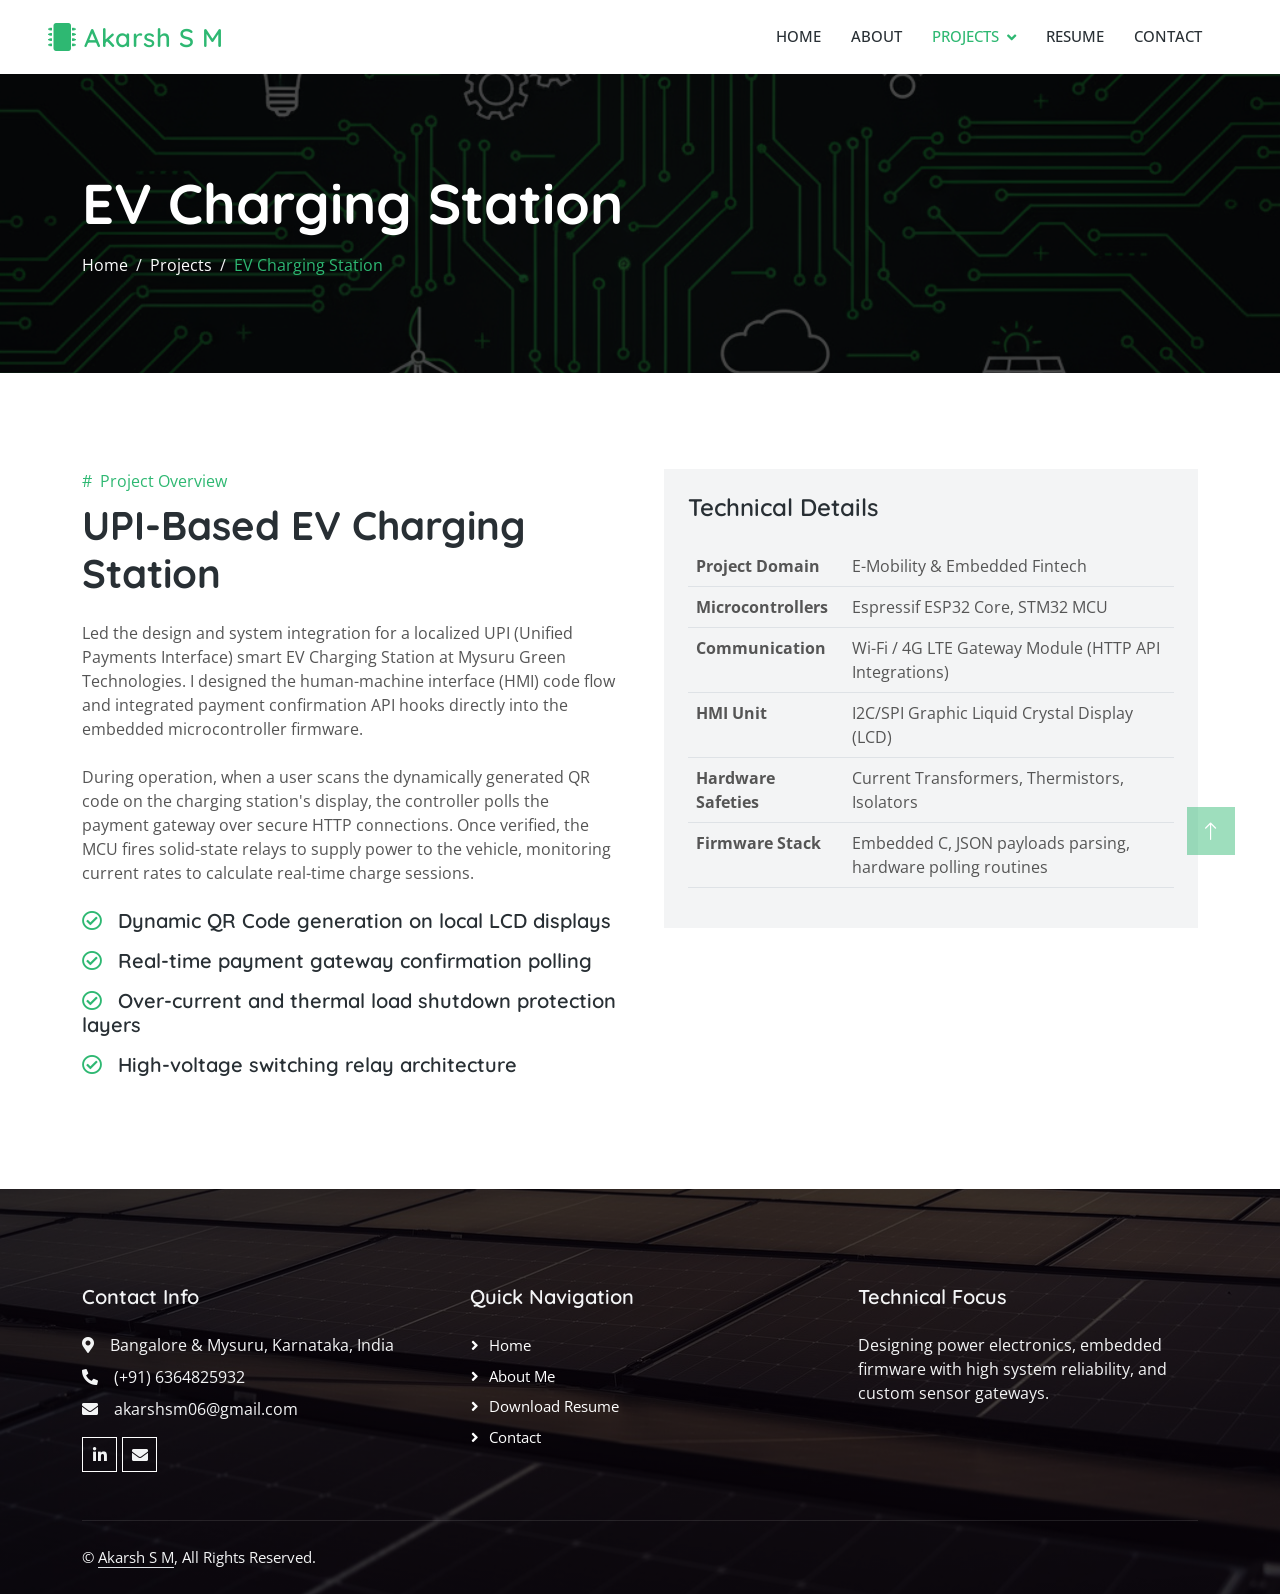
<file: ev-charging-station.html>
<!DOCTYPE html>
<html lang="en">

<head>
  <meta charset="utf-8" />
  <title>UPI-Based EV Charging Station - Akarsh S M</title>
  <meta content="width=device-width, initial-scale=1.0" name="viewport" />
  <meta content="EV Charging Station, UPI Payment Integration, HMI Interface, Power Regulation" name="keywords" />
  <meta content="Details of the UPI-based EV Charging Station project developed by Akarsh S M at Mysuru Green Technologies." name="description" />

  <!-- Favicon -->
  <link href="img/favicon.ico" rel="icon" />

  <!-- Google Web Fonts -->
  <link rel="preconnect" href="https://fonts.googleapis.com" />
  <link rel="preconnect" href="https://fonts.gstatic.com" crossorigin />
  <link href="https://fonts.googleapis.com/css2?family=Open+Sans:wght@400;500&family=Quicksand:wght@600;700&display=swap" rel="stylesheet" />

  <!-- Icon Font Stylesheet -->
  <link href="https://cdnjs.cloudflare.com/ajax/libs/font-awesome/5.10.0/css/all.min.css" rel="stylesheet" />
  <link href="https://cdn.jsdelivr.net/npm/bootstrap-icons@1.4.1/font/bootstrap-icons.css" rel="stylesheet" />

  <!-- Libraries Stylesheet -->
  <link href="lib/animate/animate.min.css" rel="stylesheet" />
  <link href="lib/lightbox/css/lightbox.min.css" rel="stylesheet" />

  <!-- Customized Bootstrap Stylesheet -->
  <link href="css/bootstrap.min.css" rel="stylesheet" />

  <!-- Template Stylesheet -->
  <link href="css/style.css" rel="stylesheet" />
</head>

<body>
  <!-- Spinner Start -->
  <div id="spinner" class="show bg-white position-fixed translate-middle w-100 vh-100 top-50 start-50 d-flex align-items-center justify-content-center">
    <div class="spinner-border text-primary" style="width: 3rem; height: 3rem" role="status">
      <span class="sr-only">Loading...</span>
    </div>
  </div>
  <!-- Spinner End -->

  <!-- Navbar Start -->
  <nav class="navbar navbar-expand-lg bg-white navbar-light sticky-top py-lg-0 px-4 px-lg-5 wow fadeIn" data-wow-delay="0.1s">
    <a href="index.html" class="navbar-brand p-0">
      <i class="fa fa-microchip text-primary me-2 fs-3"></i>
      <h1 class="m-0 text-primary" style="font-size: 1.6rem; letter-spacing: 0.5px;">Akarsh S M</h1>
    </a>
    <button type="button" class="navbar-toggler" data-bs-toggle="collapse" data-bs-target="#navbarCollapse">
      <span class="navbar-toggler-icon"></span>
    </button>
    <div class="collapse navbar-collapse py-4 py-lg-0" id="navbarCollapse">
      <div class="navbar-nav ms-auto">
        <a href="index.html" class="nav-item nav-link">Home</a>
        <a href="about.html" class="nav-item nav-link">About</a>
        <div class="nav-item dropdown">
          <a href="#" class="nav-link dropdown-toggle active" data-bs-toggle="dropdown">Projects</a>
          <div class="dropdown-menu rounded-0 rounded-bottom m-0">
            <a href="portable-renewable-microgrid.html" class="dropdown-item">Renewable Microgrid</a>
            <a href="smart-energy-meter.html" class="dropdown-item">Smart Energy Meter</a>
            <a href="smart-hvac-control.html" class="dropdown-item">Smart HVAC Control</a>
            <a href="ev-charging-station.html" class="dropdown-item active">EV Charging Station</a>
            <a href="iot-gateway.html" class="dropdown-item">Embedded IoT Gateway</a>
          </div>
        </div>
        <a href="Resume_26_ats_embeded (1).pdf" class="nav-item nav-link" target="_blank">Resume</a>
        <a href="contact.html" class="nav-item nav-link">Contact</a>
      </div>
    </div>
  </nav>
  <!-- Navbar End -->

  <!-- Page Header Start -->
  <div class="container-fluid header-bg py-5 mb-5 wow fadeIn" data-wow-delay="0.1s">
    <div class="container py-5">
      <h1 class="display-4 text-white mb-3 animated slideInDown">EV Charging Station</h1>
      <nav aria-label="breadcrumb animated slideInDown">
        <ol class="breadcrumb mb-0">
          <li class="breadcrumb-item"><a class="text-white" href="index.html">Home</a></li>
          <li class="breadcrumb-item"><a class="text-white" href="#">Projects</a></li>
          <li class="breadcrumb-item text-primary active" aria-current="page">EV Charging Station</li>
        </ol>
      </nav>
    </div>
  </div>
  <!-- Page Header End -->

  <!-- Project Details Start -->
  <div class="container-xxl py-5">
    <div class="container">
      <div class="row g-5">
        <div class="col-lg-6 wow fadeInUp" data-wow-delay="0.1s">
          <p class="text-primary mb-2"><span class="me-2">#</span>Project Overview</p>
          <h1 class="display-6 mb-4">UPI-Based EV Charging Station</h1>
          <p class="mb-4">
            Led the design and system integration for a localized UPI (Unified Payments Interface) smart EV Charging Station at Mysuru Green Technologies. I designed the human-machine interface (HMI) code flow and integrated payment confirmation API hooks directly into the embedded microcontroller firmware.
          </p>
          <p class="mb-4">
            During operation, when a user scans the dynamically generated QR code on the charging station's display, the controller polls the payment gateway over secure HTTP connections. Once verified, the MCU fires solid-state relays to supply power to the vehicle, monitoring current rates to calculate real-time charge sessions.
          </p>

          <h5 class="mb-3"><i class="far fa-check-circle text-primary me-3"></i>Dynamic QR Code generation on local LCD displays</h5>
          <h5 class="mb-3"><i class="far fa-check-circle text-primary me-3"></i>Real-time payment gateway confirmation polling</h5>
          <h5 class="mb-3"><i class="far fa-check-circle text-primary me-3"></i>Over-current and thermal load shutdown protection layers</h5>
          <h5 class="mb-3"><i class="far fa-check-circle text-primary me-3"></i>High-voltage switching relay architecture</h5>
        </div>
        <div class="col-lg-6 wow fadeInUp" data-wow-delay="0.5s">
          <div class="p-4 bg-light rounded">
            <h4 class="mb-4">Technical Details</h4>
            <table class="table">
              <tbody>
                <tr>
                  <td><strong>Project Domain</strong></td>
                  <td>E-Mobility & Embedded Fintech</td>
                </tr>
                <tr>
                  <td><strong>Microcontrollers</strong></td>
                  <td>Espressif ESP32 Core, STM32 MCU</td>
                </tr>
                <tr>
                  <td><strong>Communication</strong></td>
                  <td>Wi-Fi / 4G LTE Gateway Module (HTTP API Integrations)</td>
                </tr>
                <tr>
                  <td><strong>HMI Unit</strong></td>
                  <td>I2C/SPI Graphic Liquid Crystal Display (LCD)</td>
                </tr>
                <tr>
                  <td><strong>Hardware Safeties</strong></td>
                  <td>Current Transformers, Thermistors, Isolators</td>
                </tr>
                <tr>
                  <td><strong>Firmware Stack</strong></td>
                  <td>Embedded C, JSON payloads parsing, hardware polling routines</td>
                </tr>
              </tbody>
            </table>
          </div>
        </div>
      </div>
    </div>
  </div>
  <!-- Project Details End -->

  <!-- Footer Start -->
  <div class="container-fluid footer bg-dark text-light footer mt-5 pt-5 wow fadeIn" data-wow-delay="0.1s">
    <div class="container py-5">
      <div class="row g-5">
        <div class="col-lg-4 col-md-6">
          <h5 class="text-light mb-4">Contact Info</h5>
          <p class="mb-2">
            <i class="fa fa-map-marker-alt me-3"></i>Bangalore & Mysuru, Karnataka, India
          </p>
          <p class="mb-2">
            <i class="fa fa-phone-alt me-3"></i>(+91) 6364825932
          </p>
          <p class="mb-2">
            <i class="fa fa-envelope me-3"></i>akarshsm06@gmail.com
          </p>
          <div class="d-flex pt-2">
            <a class="btn btn-outline-light btn-social" href="https://www.linkedin.com/in/akarsh-s-m-00b8471b8/" target="_blank"><i class="fab fa-linkedin-in"></i></a>
            <a class="btn btn-outline-light btn-social" href="mailto:akarshsm06@gmail.com"><i class="fa fa-envelope"></i></a>
          </div>
        </div>
        <div class="col-lg-4 col-md-6">
          <h5 class="text-light mb-4">Quick Navigation</h5>
          <a class="btn btn-link" href="index.html">Home</a>
          <a class="btn btn-link" href="about.html">About Me</a>
          <a class="btn btn-link" href="Resume_26_ats_embeded (1).pdf" target="_blank">Download Resume</a>
          <a class="btn btn-link" href="contact.html">Contact</a>
        </div>
        <div class="col-lg-4 col-md-6">
          <h5 class="text-light mb-4">Technical Focus</h5>
          <p>Designing power electronics, embedded firmware with high system reliability, and custom sensor gateways.</p>
        </div>
      </div>
    </div>
    <div class="container">
      <div class="copyright">
        <div class="row">
          <div class="col-md-6 text-center text-md-start mb-3 mb-md-0">
            &copy; <a class="border-bottom" href="#">Akarsh S M</a>, All Rights Reserved.
          </div>
        </div>
      </div>
    </div>
  </div>
  <!-- Footer End -->

  <!-- Back to Top -->
  <a href="#" class="btn btn-lg btn-primary btn-lg-square back-to-top"><i class="bi bi-arrow-up"></i></a>

  <!-- JavaScript Libraries -->
  <script src="https://code.jquery.com/jquery-3.4.1.min.js"></script>
  <script src="https://cdn.jsdelivr.net/npm/bootstrap@5.0.0/dist/js/bootstrap.bundle.min.js"></script>
  <script src="lib/wow/wow.min.js"></script>
  <script src="lib/easing/easing.min.js"></script>
  <script src="lib/waypoints/waypoints.min.js"></script>
  <script src="lib/counterup/counterup.min.js"></script>

  <!-- Template Javascript -->
  <script src="js/main.js"></script>
</body>

</html>
</file>
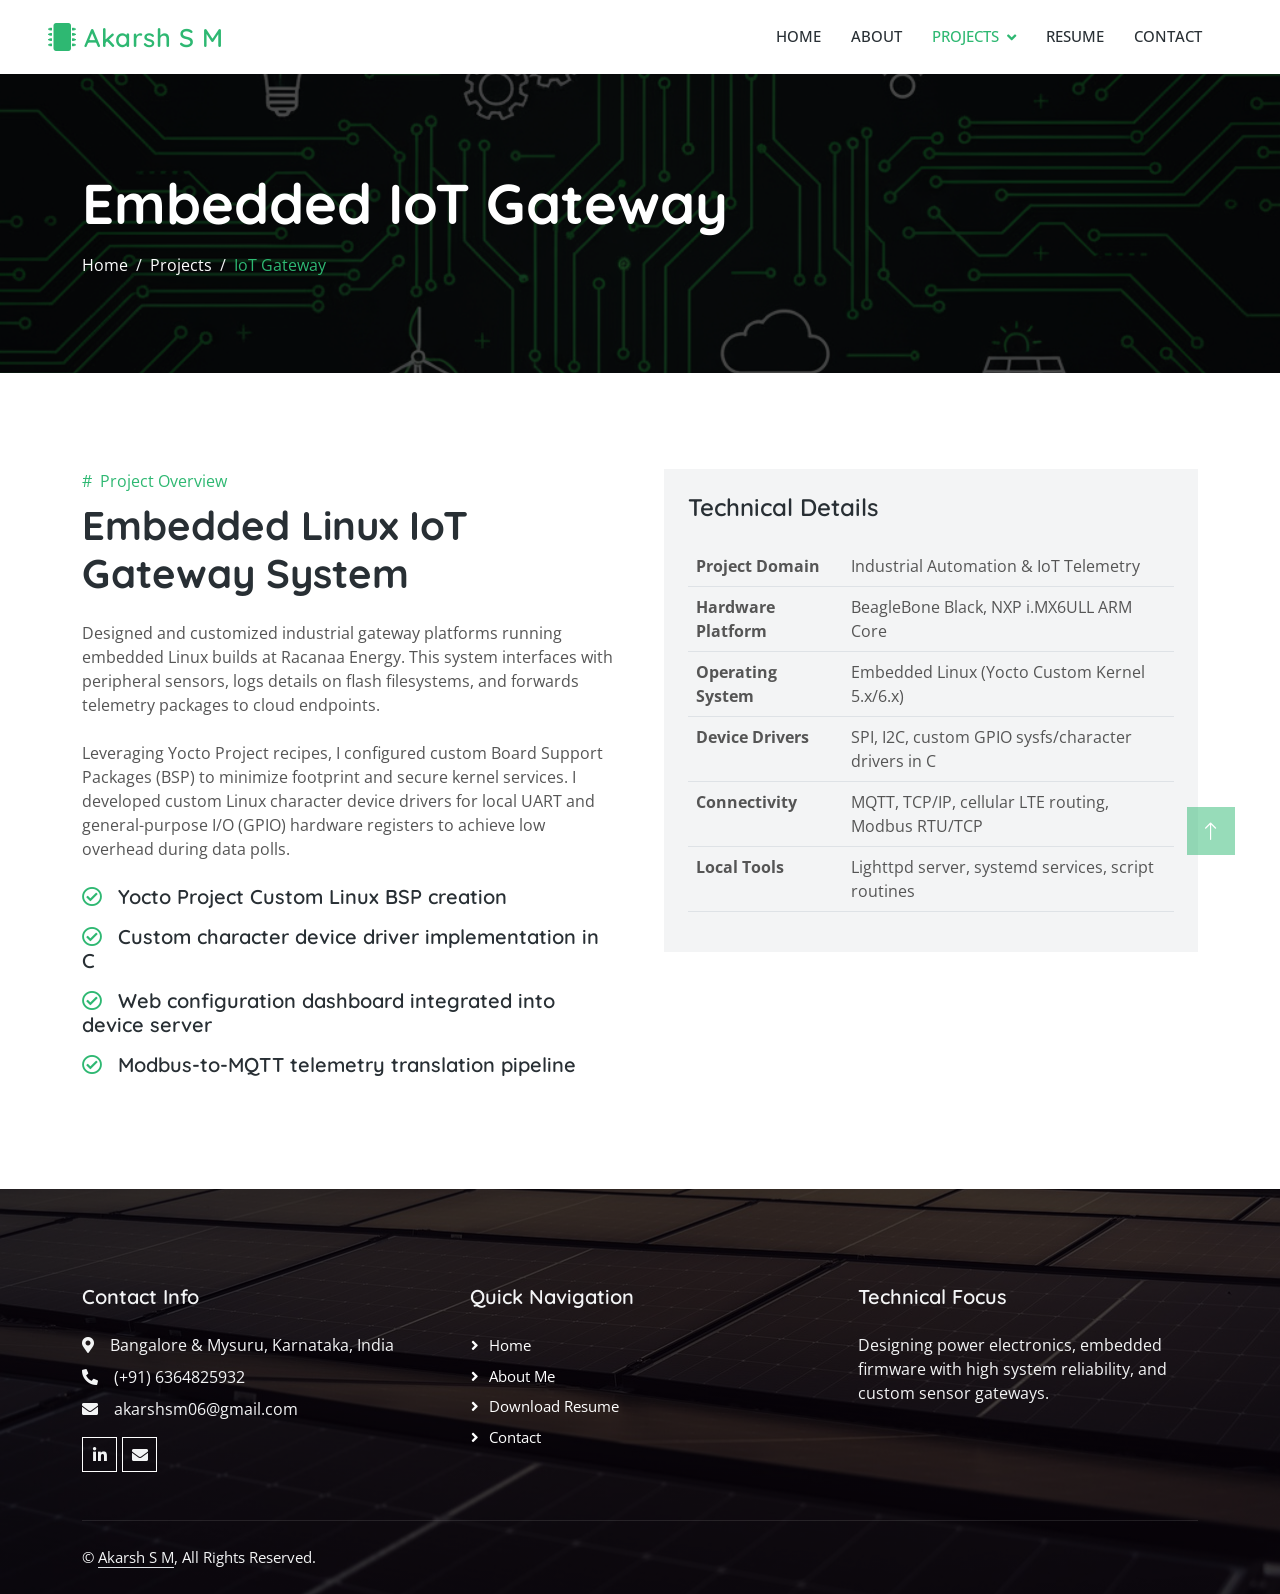
<file: iot-gateway.html>
<!DOCTYPE html>
<html lang="en">

<head>
  <meta charset="utf-8" />
  <title>Embedded Linux IoT Gateway - Akarsh S M</title>
  <meta content="width=device-width, initial-scale=1.0" name="viewport" />
  <meta content="Embedded Linux, IoT Gateway, Yocto Project, Device Driver, Modbus RTU, MQTT" name="keywords" />
  <meta content="Details of the Embedded Linux IoT Gateway System project developed by Akarsh S M at Racanaa Energy." name="description" />

  <!-- Favicon -->
  <link href="img/favicon.ico" rel="icon" />

  <!-- Google Web Fonts -->
  <link rel="preconnect" href="https://fonts.googleapis.com" />
  <link rel="preconnect" href="https://fonts.gstatic.com" crossorigin />
  <link href="https://fonts.googleapis.com/css2?family=Open+Sans:wght@400;500&family=Quicksand:wght@600;700&display=swap" rel="stylesheet" />

  <!-- Icon Font Stylesheet -->
  <link href="https://cdnjs.cloudflare.com/ajax/libs/font-awesome/5.10.0/css/all.min.css" rel="stylesheet" />
  <link href="https://cdn.jsdelivr.net/npm/bootstrap-icons@1.4.1/font/bootstrap-icons.css" rel="stylesheet" />

  <!-- Libraries Stylesheet -->
  <link href="lib/animate/animate.min.css" rel="stylesheet" />
  <link href="lib/lightbox/css/lightbox.min.css" rel="stylesheet" />

  <!-- Customized Bootstrap Stylesheet -->
  <link href="css/bootstrap.min.css" rel="stylesheet" />

  <!-- Template Stylesheet -->
  <link href="css/style.css" rel="stylesheet" />
</head>

<body>
  <!-- Spinner Start -->
  <div id="spinner" class="show bg-white position-fixed translate-middle w-100 vh-100 top-50 start-50 d-flex align-items-center justify-content-center">
    <div class="spinner-border text-primary" style="width: 3rem; height: 3rem" role="status">
      <span class="sr-only">Loading...</span>
    </div>
  </div>
  <!-- Spinner End -->

  <!-- Navbar Start -->
  <nav class="navbar navbar-expand-lg bg-white navbar-light sticky-top py-lg-0 px-4 px-lg-5 wow fadeIn" data-wow-delay="0.1s">
    <a href="index.html" class="navbar-brand p-0">
      <i class="fa fa-microchip text-primary me-2 fs-3"></i>
      <h1 class="m-0 text-primary" style="font-size: 1.6rem; letter-spacing: 0.5px;">Akarsh S M</h1>
    </a>
    <button type="button" class="navbar-toggler" data-bs-toggle="collapse" data-bs-target="#navbarCollapse">
      <span class="navbar-toggler-icon"></span>
    </button>
    <div class="collapse navbar-collapse py-4 py-lg-0" id="navbarCollapse">
      <div class="navbar-nav ms-auto">
        <a href="index.html" class="nav-item nav-link">Home</a>
        <a href="about.html" class="nav-item nav-link">About</a>
        <div class="nav-item dropdown">
          <a href="#" class="nav-link dropdown-toggle active" data-bs-toggle="dropdown">Projects</a>
          <div class="dropdown-menu rounded-0 rounded-bottom m-0">
            <a href="portable-renewable-microgrid.html" class="dropdown-item">Renewable Microgrid</a>
            <a href="smart-energy-meter.html" class="dropdown-item">Smart Energy Meter</a>
            <a href="smart-hvac-control.html" class="dropdown-item">Smart HVAC Control</a>
            <a href="ev-charging-station.html" class="dropdown-item">EV Charging Station</a>
            <a href="iot-gateway.html" class="dropdown-item active">Embedded IoT Gateway</a>
          </div>
        </div>
        <a href="Resume_26_ats_embeded (1).pdf" class="nav-item nav-link" target="_blank">Resume</a>
        <a href="contact.html" class="nav-item nav-link">Contact</a>
      </div>
    </div>
  </nav>
  <!-- Navbar End -->

  <!-- Page Header Start -->
  <div class="container-fluid header-bg py-5 mb-5 wow fadeIn" data-wow-delay="0.1s">
    <div class="container py-5">
      <h1 class="display-4 text-white mb-3 animated slideInDown">Embedded IoT Gateway</h1>
      <nav aria-label="breadcrumb animated slideInDown">
        <ol class="breadcrumb mb-0">
          <li class="breadcrumb-item"><a class="text-white" href="index.html">Home</a></li>
          <li class="breadcrumb-item"><a class="text-white" href="#">Projects</a></li>
          <li class="breadcrumb-item text-primary active" aria-current="page">IoT Gateway</li>
        </ol>
      </nav>
    </div>
  </div>
  <!-- Page Header End -->

  <!-- Project Details Start -->
  <div class="container-xxl py-5">
    <div class="container">
      <div class="row g-5">
        <div class="col-lg-6 wow fadeInUp" data-wow-delay="0.1s">
          <p class="text-primary mb-2"><span class="me-2">#</span>Project Overview</p>
          <h1 class="display-6 mb-4">Embedded Linux IoT Gateway System</h1>
          <p class="mb-4">
            Designed and customized industrial gateway platforms running embedded Linux builds at Racanaa Energy. This system interfaces with peripheral sensors, logs details on flash filesystems, and forwards telemetry packages to cloud endpoints.
          </p>
          <p class="mb-4">
            Leveraging Yocto Project recipes, I configured custom Board Support Packages (BSP) to minimize footprint and secure kernel services. I developed custom Linux character device drivers for local UART and general-purpose I/O (GPIO) hardware registers to achieve low overhead during data polls.
          </p>

          <h5 class="mb-3"><i class="far fa-check-circle text-primary me-3"></i>Yocto Project Custom Linux BSP creation</h5>
          <h5 class="mb-3"><i class="far fa-check-circle text-primary me-3"></i>Custom character device driver implementation in C</h5>
          <h5 class="mb-3"><i class="far fa-check-circle text-primary me-3"></i>Web configuration dashboard integrated into device server</h5>
          <h5 class="mb-3"><i class="far fa-check-circle text-primary me-3"></i>Modbus-to-MQTT telemetry translation pipeline</h5>
        </div>
        <div class="col-lg-6 wow fadeInUp" data-wow-delay="0.5s">
          <div class="p-4 bg-light rounded">
            <h4 class="mb-4">Technical Details</h4>
            <table class="table">
              <tbody>
                <tr>
                  <td><strong>Project Domain</strong></td>
                  <td>Industrial Automation & IoT Telemetry</td>
                </tr>
                <tr>
                  <td><strong>Hardware Platform</strong></td>
                  <td>BeagleBone Black, NXP i.MX6ULL ARM Core</td>
                </tr>
                <tr>
                  <td><strong>Operating System</strong></td>
                  <td>Embedded Linux (Yocto Custom Kernel 5.x/6.x)</td>
                </tr>
                <tr>
                  <td><strong>Device Drivers</strong></td>
                  <td>SPI, I2C, custom GPIO sysfs/character drivers in C</td>
                </tr>
                <tr>
                  <td><strong>Connectivity</strong></td>
                  <td>MQTT, TCP/IP, cellular LTE routing, Modbus RTU/TCP</td>
                </tr>
                <tr>
                  <td><strong>Local Tools</strong></td>
                  <td>Lighttpd server, systemd services, script routines</td>
                </tr>
              </tbody>
            </table>
          </div>
        </div>
      </div>
    </div>
  </div>
  <!-- Project Details End -->

  <!-- Footer Start -->
  <div class="container-fluid footer bg-dark text-light footer mt-5 pt-5 wow fadeIn" data-wow-delay="0.1s">
    <div class="container py-5">
      <div class="row g-5">
        <div class="col-lg-4 col-md-6">
          <h5 class="text-light mb-4">Contact Info</h5>
          <p class="mb-2">
            <i class="fa fa-map-marker-alt me-3"></i>Bangalore & Mysuru, Karnataka, India
          </p>
          <p class="mb-2">
            <i class="fa fa-phone-alt me-3"></i>(+91) 6364825932
          </p>
          <p class="mb-2">
            <i class="fa fa-envelope me-3"></i>akarshsm06@gmail.com
          </p>
          <div class="d-flex pt-2">
            <a class="btn btn-outline-light btn-social" href="https://www.linkedin.com/in/akarsh-s-m-00b8471b8/" target="_blank"><i class="fab fa-linkedin-in"></i></a>
            <a class="btn btn-outline-light btn-social" href="mailto:akarshsm06@gmail.com"><i class="fa fa-envelope"></i></a>
          </div>
        </div>
        <div class="col-lg-4 col-md-6">
          <h5 class="text-light mb-4">Quick Navigation</h5>
          <a class="btn btn-link" href="index.html">Home</a>
          <a class="btn btn-link" href="about.html">About Me</a>
          <a class="btn btn-link" href="Resume_26_ats_embeded (1).pdf" target="_blank">Download Resume</a>
          <a class="btn btn-link" href="contact.html">Contact</a>
        </div>
        <div class="col-lg-4 col-md-6">
          <h5 class="text-light mb-4">Technical Focus</h5>
          <p>Designing power electronics, embedded firmware with high system reliability, and custom sensor gateways.</p>
        </div>
      </div>
    </div>
    <div class="container">
      <div class="copyright">
        <div class="row">
          <div class="col-md-6 text-center text-md-start mb-3 mb-md-0">
            &copy; <a class="border-bottom" href="#">Akarsh S M</a>, All Rights Reserved.
          </div>
        </div>
      </div>
    </div>
  </div>
  <!-- Footer End -->

  <!-- Back to Top -->
  <a href="#" class="btn btn-lg btn-primary btn-lg-square back-to-top"><i class="bi bi-arrow-up"></i></a>

  <!-- JavaScript Libraries -->
  <script src="https://code.jquery.com/jquery-3.4.1.min.js"></script>
  <script src="https://cdn.jsdelivr.net/npm/bootstrap@5.0.0/dist/js/bootstrap.bundle.min.js"></script>
  <script src="lib/wow/wow.min.js"></script>
  <script src="lib/easing/easing.min.js"></script>
  <script src="lib/waypoints/waypoints.min.js"></script>
  <script src="lib/counterup/counterup.min.js"></script>

  <!-- Template Javascript -->
  <script src="js/main.js"></script>
</body>

</html>
</file>
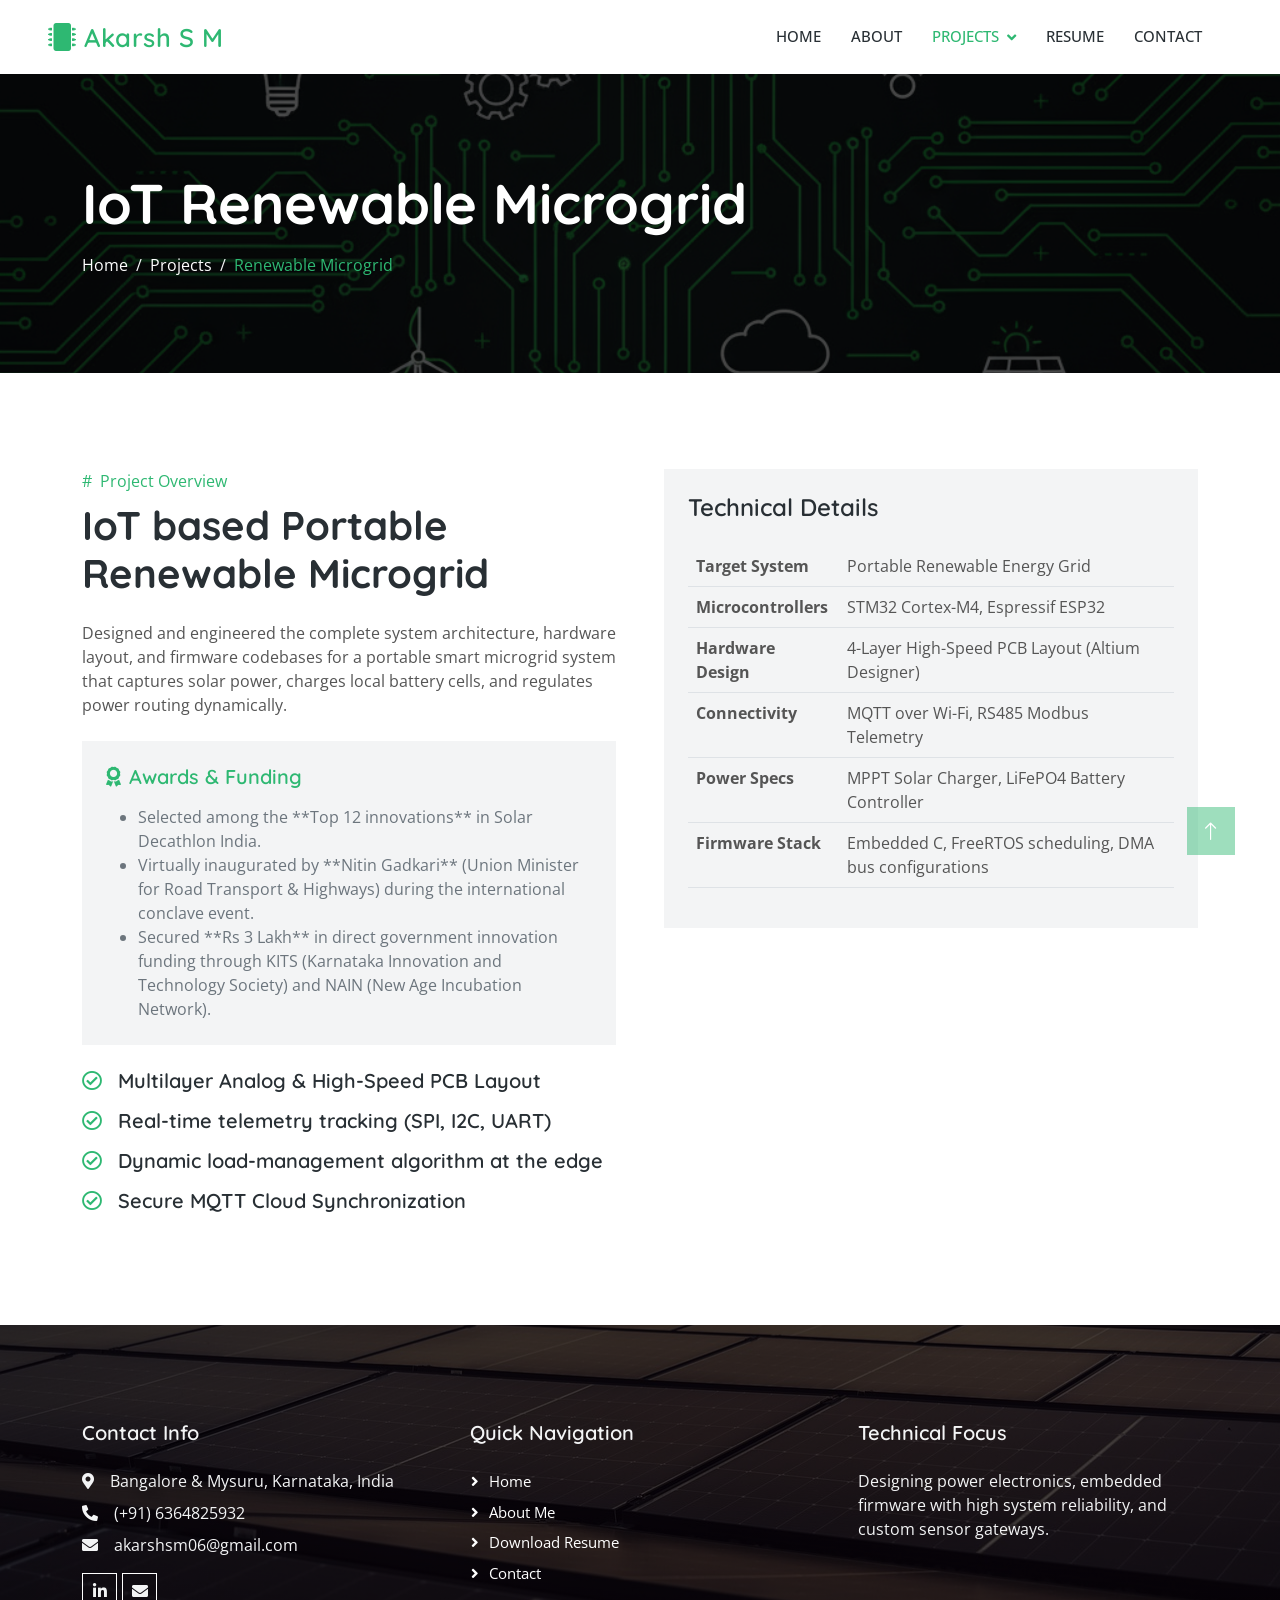
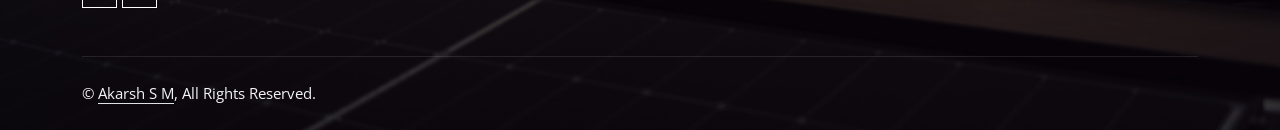
<file: portable-renewable-microgrid.html>
<!DOCTYPE html>
<html lang="en">

<head>
  <meta charset="utf-8" />
  <title>IoT Portable Renewable Microgrid - Akarsh S M</title>
  <meta content="width=device-width, initial-scale=1.0" name="viewport" />
  <meta content="Solar Decathlon India, Microgrid Control, PCB Design, Hardware Architecture, IoT Telemetry" name="keywords" />
  <meta content="Details of the IoT-based Portable Renewable Microgrid project designed and developed by Akarsh S M." name="description" />

  <!-- Favicon -->
  <link href="img/favicon.ico" rel="icon" />

  <!-- Google Web Fonts -->
  <link rel="preconnect" href="https://fonts.googleapis.com" />
  <link rel="preconnect" href="https://fonts.gstatic.com" crossorigin />
  <link href="https://fonts.googleapis.com/css2?family=Open+Sans:wght@400;500&family=Quicksand:wght@600;700&display=swap" rel="stylesheet" />

  <!-- Icon Font Stylesheet -->
  <link href="https://cdnjs.cloudflare.com/ajax/libs/font-awesome/5.10.0/css/all.min.css" rel="stylesheet" />
  <link href="https://cdn.jsdelivr.net/npm/bootstrap-icons@1.4.1/font/bootstrap-icons.css" rel="stylesheet" />

  <!-- Libraries Stylesheet -->
  <link href="lib/animate/animate.min.css" rel="stylesheet" />
  <link href="lib/lightbox/css/lightbox.min.css" rel="stylesheet" />

  <!-- Customized Bootstrap Stylesheet -->
  <link href="css/bootstrap.min.css" rel="stylesheet" />

  <!-- Template Stylesheet -->
  <link href="css/style.css" rel="stylesheet" />
</head>

<body>
  <!-- Spinner Start -->
  <div id="spinner" class="show bg-white position-fixed translate-middle w-100 vh-100 top-50 start-50 d-flex align-items-center justify-content-center">
    <div class="spinner-border text-primary" style="width: 3rem; height: 3rem" role="status">
      <span class="sr-only">Loading...</span>
    </div>
  </div>
  <!-- Spinner End -->

  <!-- Navbar Start -->
  <nav class="navbar navbar-expand-lg bg-white navbar-light sticky-top py-lg-0 px-4 px-lg-5 wow fadeIn" data-wow-delay="0.1s">
    <a href="index.html" class="navbar-brand p-0">
      <i class="fa fa-microchip text-primary me-2 fs-3"></i>
      <h1 class="m-0 text-primary" style="font-size: 1.6rem; letter-spacing: 0.5px;">Akarsh S M</h1>
    </a>
    <button type="button" class="navbar-toggler" data-bs-toggle="collapse" data-bs-target="#navbarCollapse">
      <span class="navbar-toggler-icon"></span>
    </button>
    <div class="collapse navbar-collapse py-4 py-lg-0" id="navbarCollapse">
      <div class="navbar-nav ms-auto">
        <a href="index.html" class="nav-item nav-link">Home</a>
        <a href="about.html" class="nav-item nav-link">About</a>
        <div class="nav-item dropdown">
          <a href="#" class="nav-link dropdown-toggle active" data-bs-toggle="dropdown">Projects</a>
          <div class="dropdown-menu rounded-0 rounded-bottom m-0">
            <a href="portable-renewable-microgrid.html" class="dropdown-item active">Renewable Microgrid</a>
            <a href="smart-energy-meter.html" class="dropdown-item">Smart Energy Meter</a>
            <a href="smart-hvac-control.html" class="dropdown-item">Smart HVAC Control</a>
            <a href="ev-charging-station.html" class="dropdown-item">EV Charging Station</a>
            <a href="iot-gateway.html" class="dropdown-item">Embedded IoT Gateway</a>
          </div>
        </div>
        <a href="Resume_26_ats_embeded (1).pdf" class="nav-item nav-link" target="_blank">Resume</a>
        <a href="contact.html" class="nav-item nav-link">Contact</a>
      </div>
    </div>
  </nav>
  <!-- Navbar End -->

  <!-- Page Header Start -->
  <div class="container-fluid header-bg py-5 mb-5 wow fadeIn" data-wow-delay="0.1s">
    <div class="container py-5">
      <h1 class="display-4 text-white mb-3 animated slideInDown">IoT Renewable Microgrid</h1>
      <nav aria-label="breadcrumb animated slideInDown">
        <ol class="breadcrumb mb-0">
          <li class="breadcrumb-item"><a class="text-white" href="index.html">Home</a></li>
          <li class="breadcrumb-item"><a class="text-white" href="#">Projects</a></li>
          <li class="breadcrumb-item text-primary active" aria-current="page">Renewable Microgrid</li>
        </ol>
      </nav>
    </div>
  </div>
  <!-- Page Header End -->

  <!-- Project Details Start -->
  <div class="container-xxl py-5">
    <div class="container">
      <div class="row g-5">
        <div class="col-lg-6 wow fadeInUp" data-wow-delay="0.1s">
          <p class="text-primary mb-2"><span class="me-2">#</span>Project Overview</p>
          <h1 class="display-6 mb-4">IoT based Portable Renewable Microgrid</h1>
          <p class="mb-4">
            Designed and engineered the complete system architecture, hardware layout, and firmware codebases for a portable smart microgrid system that captures solar power, charges local battery cells, and regulates power routing dynamically.
          </p>
          
          <div class="bg-light p-4 rounded mb-4">
            <h5 class="text-primary mb-3"><i class="fa fa-award me-2"></i>Awards & Funding</h5>
            <ul class="mb-0 text-muted">
              <li>Selected among the **Top 12 innovations** in Solar Decathlon India.</li>
              <li>Virtually inaugurated by **Nitin Gadkari** (Union Minister for Road Transport & Highways) during the international conclave event.</li>
              <li>Secured **Rs 3 Lakh** in direct government innovation funding through KITS (Karnataka Innovation and Technology Society) and NAIN (New Age Incubation Network).</li>
            </ul>
          </div>

          <h5 class="mb-3"><i class="far fa-check-circle text-primary me-3"></i>Multilayer Analog & High-Speed PCB Layout</h5>
          <h5 class="mb-3"><i class="far fa-check-circle text-primary me-3"></i>Real-time telemetry tracking (SPI, I2C, UART)</h5>
          <h5 class="mb-3"><i class="far fa-check-circle text-primary me-3"></i>Dynamic load-management algorithm at the edge</h5>
          <h5 class="mb-3"><i class="far fa-check-circle text-primary me-3"></i>Secure MQTT Cloud Synchronization</h5>
        </div>
        <div class="col-lg-6 wow fadeInUp" data-wow-delay="0.5s">
          <div class="p-4 bg-light rounded">
            <h4 class="mb-4">Technical Details</h4>
            <table class="table">
              <tbody>
                <tr>
                  <td><strong>Target System</strong></td>
                  <td>Portable Renewable Energy Grid</td>
                </tr>
                <tr>
                  <td><strong>Microcontrollers</strong></td>
                  <td>STM32 Cortex-M4, Espressif ESP32</td>
                </tr>
                <tr>
                  <td><strong>Hardware Design</strong></td>
                  <td>4-Layer High-Speed PCB Layout (Altium Designer)</td>
                </tr>
                <tr>
                  <td><strong>Connectivity</strong></td>
                  <td>MQTT over Wi-Fi, RS485 Modbus Telemetry</td>
                </tr>
                <tr>
                  <td><strong>Power Specs</strong></td>
                  <td>MPPT Solar Charger, LiFePO4 Battery Controller</td>
                </tr>
                <tr>
                  <td><strong>Firmware Stack</strong></td>
                  <td>Embedded C, FreeRTOS scheduling, DMA bus configurations</td>
                </tr>
              </tbody>
            </table>
          </div>
        </div>
      </div>
    </div>
  </div>
  <!-- Project Details End -->

  <!-- Footer Start -->
  <div class="container-fluid footer bg-dark text-light footer mt-5 pt-5 wow fadeIn" data-wow-delay="0.1s">
    <div class="container py-5">
      <div class="row g-5">
        <div class="col-lg-4 col-md-6">
          <h5 class="text-light mb-4">Contact Info</h5>
          <p class="mb-2">
            <i class="fa fa-map-marker-alt me-3"></i>Bangalore & Mysuru, Karnataka, India
          </p>
          <p class="mb-2">
            <i class="fa fa-phone-alt me-3"></i>(+91) 6364825932
          </p>
          <p class="mb-2">
            <i class="fa fa-envelope me-3"></i>akarshsm06@gmail.com
          </p>
          <div class="d-flex pt-2">
            <a class="btn btn-outline-light btn-social" href="https://www.linkedin.com/in/akarsh-s-m-00b8471b8/" target="_blank"><i class="fab fa-linkedin-in"></i></a>
            <a class="btn btn-outline-light btn-social" href="mailto:akarshsm06@gmail.com"><i class="fa fa-envelope"></i></a>
          </div>
        </div>
        <div class="col-lg-4 col-md-6">
          <h5 class="text-light mb-4">Quick Navigation</h5>
          <a class="btn btn-link" href="index.html">Home</a>
          <a class="btn btn-link" href="about.html">About Me</a>
          <a class="btn btn-link" href="Resume_26_ats_embeded (1).pdf" target="_blank">Download Resume</a>
          <a class="btn btn-link" href="contact.html">Contact</a>
        </div>
        <div class="col-lg-4 col-md-6">
          <h5 class="text-light mb-4">Technical Focus</h5>
          <p>Designing power electronics, embedded firmware with high system reliability, and custom sensor gateways.</p>
        </div>
      </div>
    </div>
    <div class="container">
      <div class="copyright">
        <div class="row">
          <div class="col-md-6 text-center text-md-start mb-3 mb-md-0">
            &copy; <a class="border-bottom" href="#">Akarsh S M</a>, All Rights Reserved.
          </div>
        </div>
      </div>
    </div>
  </div>
  <!-- Footer End -->

  <!-- Back to Top -->
  <a href="#" class="btn btn-lg btn-primary btn-lg-square back-to-top"><i class="bi bi-arrow-up"></i></a>

  <!-- JavaScript Libraries -->
  <script src="https://code.jquery.com/jquery-3.4.1.min.js"></script>
  <script src="https://cdn.jsdelivr.net/npm/bootstrap@5.0.0/dist/js/bootstrap.bundle.min.js"></script>
  <script src="lib/wow/wow.min.js"></script>
  <script src="lib/easing/easing.min.js"></script>
  <script src="lib/waypoints/waypoints.min.js"></script>
  <script src="lib/counterup/counterup.min.js"></script>

  <!-- Template Javascript -->
  <script src="js/main.js"></script>
</body>

</html>
</file>
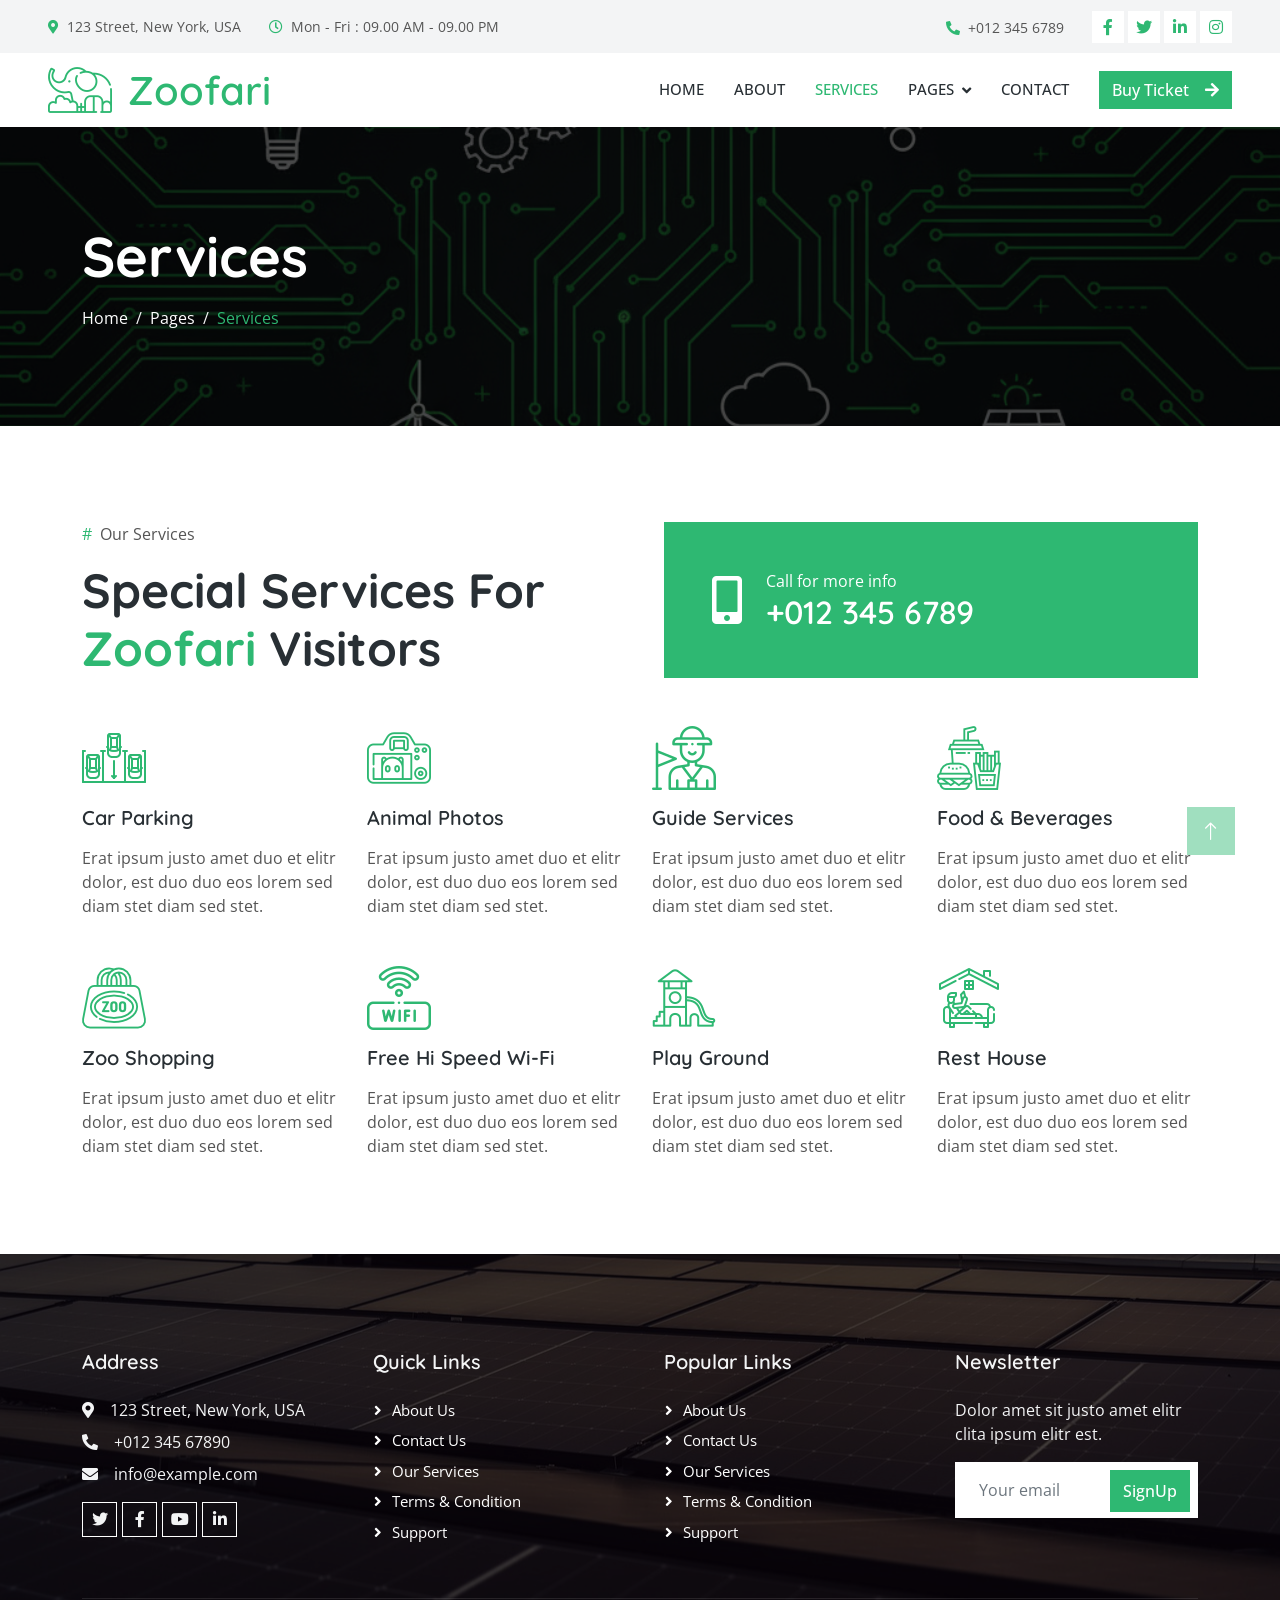
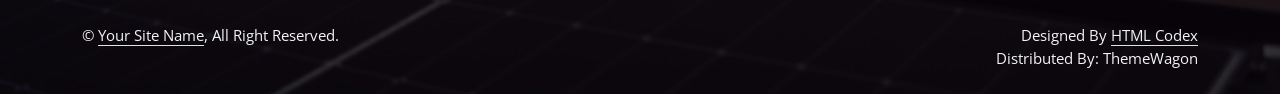
<file: service.html>
<!DOCTYPE html>
<html lang="en">
  <head>
    <meta charset="utf-8" />
    <title>Zoofari - Zoo & Safari Park Website Template</title>
    <meta content="width=device-width, initial-scale=1.0" name="viewport" />
    <meta content="" name="keywords" />
    <meta content="" name="description" />

    <!-- Favicon -->
    <link href="img/favicon.ico" rel="icon" />

    <!-- Google Web Fonts -->
    <link rel="preconnect" href="https://fonts.googleapis.com" />
    <link rel="preconnect" href="https://fonts.gstatic.com" crossorigin />
    <link
      href="https://fonts.googleapis.com/css2?family=Open+Sans:wght@400;500&family=Quicksand:wght@600;700&display=swap"
      rel="stylesheet"
    />

    <!-- Icon Font Stylesheet -->
    <link
      href="https://cdnjs.cloudflare.com/ajax/libs/font-awesome/5.10.0/css/all.min.css"
      rel="stylesheet"
    />
    <link
      href="https://cdn.jsdelivr.net/npm/bootstrap-icons@1.4.1/font/bootstrap-icons.css"
      rel="stylesheet"
    />

    <!-- Libraries Stylesheet -->
    <link href="lib/animate/animate.min.css" rel="stylesheet" />
    <link href="lib/lightbox/css/lightbox.min.css" rel="stylesheet" />
    <link href="lib/owlcarousel/assets/owl.carousel.min.css" rel="stylesheet" />

    <!-- Customized Bootstrap Stylesheet -->
    <link href="css/bootstrap.min.css" rel="stylesheet" />

    <!-- Template Stylesheet -->
    <link href="css/style.css" rel="stylesheet" />
  </head>

  <body>
    <!-- Spinner Start -->
    <div
      id="spinner"
      class="show bg-white position-fixed translate-middle w-100 vh-100 top-50 start-50 d-flex align-items-center justify-content-center"
    >
      <div
        class="spinner-border text-primary"
        style="width: 3rem; height: 3rem"
        role="status"
      >
        <span class="sr-only">Loading...</span>
      </div>
    </div>
    <!-- Spinner End -->

    <!-- Topbar Start -->
    <div class="container-fluid bg-light p-0 wow fadeIn" data-wow-delay="0.1s">
      <div class="row gx-0 d-none d-lg-flex">
        <div class="col-lg-7 px-5 text-start">
          <div class="h-100 d-inline-flex align-items-center py-3 me-4">
            <small class="fa fa-map-marker-alt text-primary me-2"></small>
            <small>123 Street, New York, USA</small>
          </div>
          <div class="h-100 d-inline-flex align-items-center py-3">
            <small class="far fa-clock text-primary me-2"></small>
            <small>Mon - Fri : 09.00 AM - 09.00 PM</small>
          </div>
        </div>
        <div class="col-lg-5 px-5 text-end">
          <div class="h-100 d-inline-flex align-items-center py-3 me-4">
            <small class="fa fa-phone-alt text-primary me-2"></small>
            <small>+012 345 6789</small>
          </div>
          <div class="h-100 d-inline-flex align-items-center">
            <a class="btn btn-sm-square bg-white text-primary me-1" href=""
              ><i class="fab fa-facebook-f"></i
            ></a>
            <a class="btn btn-sm-square bg-white text-primary me-1" href=""
              ><i class="fab fa-twitter"></i
            ></a>
            <a class="btn btn-sm-square bg-white text-primary me-1" href=""
              ><i class="fab fa-linkedin-in"></i
            ></a>
            <a class="btn btn-sm-square bg-white text-primary me-0" href=""
              ><i class="fab fa-instagram"></i
            ></a>
          </div>
        </div>
      </div>
    </div>
    <!-- Topbar End -->

    <!-- Navbar Start -->
    <nav
      class="navbar navbar-expand-lg bg-white navbar-light sticky-top py-lg-0 px-4 px-lg-5 wow fadeIn"
      data-wow-delay="0.1s"
    >
      <a href="index.html" class="navbar-brand p-0">
        <img class="img-fluid me-3" src="img/icon/icon-10.png" alt="Icon" />
        <h1 class="m-0 text-primary">Zoofari</h1>
      </a>
      <button
        type="button"
        class="navbar-toggler"
        data-bs-toggle="collapse"
        data-bs-target="#navbarCollapse"
      >
        <span class="navbar-toggler-icon"></span>
      </button>
      <div class="collapse navbar-collapse py-4 py-lg-0" id="navbarCollapse">
        <div class="navbar-nav ms-auto">
          <a href="index.html" class="nav-item nav-link">Home</a>
          <a href="about.html" class="nav-item nav-link">About</a>
          <a href="service.html" class="nav-item nav-link active">Services</a>
          <div class="nav-item dropdown">
            <a
              href="#"
              class="nav-link dropdown-toggle"
              data-bs-toggle="dropdown"
              >Pages</a
            >
            <div class="dropdown-menu rounded-0 rounded-bottom m-0">
              <a href="animal.html" class="dropdown-item">Our Animals</a>
              <a href="membership.html" class="dropdown-item">Membership</a>
              <a href="visiting.html" class="dropdown-item">Visiting Hours</a>
              <a href="testimonial.html" class="dropdown-item">Testimonial</a>
              <a href="404.html" class="dropdown-item">404 Page</a>
            </div>
          </div>
          <a href="contact.html" class="nav-item nav-link">Contact</a>
        </div>
        <a href="" class="btn btn-primary"
          >Buy Ticket<i class="fa fa-arrow-right ms-3"></i
        ></a>
      </div>
    </nav>
    <!-- Navbar End -->

    <!-- Page Header Start -->
    <div
      class="container-fluid header-bg py-5 mb-5 wow fadeIn"
      data-wow-delay="0.1s"
    >
      <div class="container py-5">
        <h1 class="display-4 text-white mb-3 animated slideInDown">Services</h1>
        <nav aria-label="breadcrumb animated slideInDown">
          <ol class="breadcrumb mb-0">
            <li class="breadcrumb-item">
              <a class="text-white" href="#">Home</a>
            </li>
            <li class="breadcrumb-item">
              <a class="text-white" href="#">Pages</a>
            </li>
            <li class="breadcrumb-item text-primary active" aria-current="page">
              Services
            </li>
          </ol>
        </nav>
      </div>
    </div>
    <!-- Page Header End -->

    <!-- Service Start -->
    <div class="container-xxl py-5">
      <div class="container">
        <div class="row g-5 mb-5 wow fadeInUp" data-wow-delay="0.1s">
          <div class="col-lg-6">
            <p><span class="text-primary me-2">#</span>Our Services</p>
            <h1 class="display-5 mb-0">
              Special Services For
              <span class="text-primary">Zoofari</span> Visitors
            </h1>
          </div>
          <div class="col-lg-6">
            <div
              class="bg-primary h-100 d-flex align-items-center py-4 px-4 px-sm-5"
            >
              <i class="fa fa-3x fa-mobile-alt text-white"></i>
              <div class="ms-4">
                <p class="text-white mb-0">Call for more info</p>
                <h2 class="text-white mb-0">+012 345 6789</h2>
              </div>
            </div>
          </div>
        </div>
        <div class="row gy-5 gx-4">
          <div
            class="col-lg-3 col-md-4 col-sm-6 wow fadeInUp"
            data-wow-delay="0.1s"
          >
            <img class="img-fluid mb-3" src="img/icon/icon-2.png" alt="Icon" />
            <h5 class="mb-3">Car Parking</h5>
            <span
              >Erat ipsum justo amet duo et elitr dolor, est duo duo eos lorem
              sed diam stet diam sed stet.</span
            >
          </div>
          <div
            class="col-lg-3 col-md-4 col-sm-6 wow fadeInUp"
            data-wow-delay="0.3s"
          >
            <img class="img-fluid mb-3" src="img/icon/icon-3.png" alt="Icon" />
            <h5 class="mb-3">Animal Photos</h5>
            <span
              >Erat ipsum justo amet duo et elitr dolor, est duo duo eos lorem
              sed diam stet diam sed stet.</span
            >
          </div>
          <div
            class="col-lg-3 col-md-4 col-sm-6 wow fadeInUp"
            data-wow-delay="0.5s"
          >
            <img class="img-fluid mb-3" src="img/icon/icon-4.png" alt="Icon" />
            <h5 class="mb-3">Guide Services</h5>
            <span
              >Erat ipsum justo amet duo et elitr dolor, est duo duo eos lorem
              sed diam stet diam sed stet.</span
            >
          </div>
          <div
            class="col-lg-3 col-md-4 col-sm-6 wow fadeInUp"
            data-wow-delay="0.7s"
          >
            <img class="img-fluid mb-3" src="img/icon/icon-5.png" alt="Icon" />
            <h5 class="mb-3">Food & Beverages</h5>
            <span
              >Erat ipsum justo amet duo et elitr dolor, est duo duo eos lorem
              sed diam stet diam sed stet.</span
            >
          </div>
          <div
            class="col-lg-3 col-md-4 col-sm-6 wow fadeInUp"
            data-wow-delay="0.1s"
          >
            <img class="img-fluid mb-3" src="img/icon/icon-6.png" alt="Icon" />
            <h5 class="mb-3">Zoo Shopping</h5>
            <span
              >Erat ipsum justo amet duo et elitr dolor, est duo duo eos lorem
              sed diam stet diam sed stet.</span
            >
          </div>
          <div
            class="col-lg-3 col-md-4 col-sm-6 wow fadeInUp"
            data-wow-delay="0.3s"
          >
            <img class="img-fluid mb-3" src="img/icon/icon-7.png" alt="Icon" />
            <h5 class="mb-3">Free Hi Speed Wi-Fi</h5>
            <span
              >Erat ipsum justo amet duo et elitr dolor, est duo duo eos lorem
              sed diam stet diam sed stet.</span
            >
          </div>
          <div
            class="col-lg-3 col-md-4 col-sm-6 wow fadeInUp"
            data-wow-delay="0.5s"
          >
            <img class="img-fluid mb-3" src="img/icon/icon-8.png" alt="Icon" />
            <h5 class="mb-3">Play Ground</h5>
            <span
              >Erat ipsum justo amet duo et elitr dolor, est duo duo eos lorem
              sed diam stet diam sed stet.</span
            >
          </div>
          <div
            class="col-lg-3 col-md-4 col-sm-6 wow fadeInUp"
            data-wow-delay="0.7s"
          >
            <img class="img-fluid mb-3" src="img/icon/icon-9.png" alt="Icon" />
            <h5 class="mb-3">Rest House</h5>
            <span
              >Erat ipsum justo amet duo et elitr dolor, est duo duo eos lorem
              sed diam stet diam sed stet.</span
            >
          </div>
        </div>
      </div>
    </div>
    <!-- Service End -->

    <!-- Footer Start -->
    <div
      class="container-fluid footer bg-dark text-light footer mt-5 pt-5 wow fadeIn"
      data-wow-delay="0.1s"
    >
      <div class="container py-5">
        <div class="row g-5">
          <div class="col-lg-3 col-md-6">
            <h5 class="text-light mb-4">Address</h5>
            <p class="mb-2">
              <i class="fa fa-map-marker-alt me-3"></i>123 Street, New York, USA
            </p>
            <p class="mb-2">
              <i class="fa fa-phone-alt me-3"></i>+012 345 67890
            </p>
            <p class="mb-2">
              <i class="fa fa-envelope me-3"></i>info@example.com
            </p>
            <div class="d-flex pt-2">
              <a class="btn btn-outline-light btn-social" href=""
                ><i class="fab fa-twitter"></i
              ></a>
              <a class="btn btn-outline-light btn-social" href=""
                ><i class="fab fa-facebook-f"></i
              ></a>
              <a class="btn btn-outline-light btn-social" href=""
                ><i class="fab fa-youtube"></i
              ></a>
              <a class="btn btn-outline-light btn-social" href=""
                ><i class="fab fa-linkedin-in"></i
              ></a>
            </div>
          </div>
          <div class="col-lg-3 col-md-6">
            <h5 class="text-light mb-4">Quick Links</h5>
            <a class="btn btn-link" href="">About Us</a>
            <a class="btn btn-link" href="">Contact Us</a>
            <a class="btn btn-link" href="">Our Services</a>
            <a class="btn btn-link" href="">Terms & Condition</a>
            <a class="btn btn-link" href="">Support</a>
          </div>
          <div class="col-lg-3 col-md-6">
            <h5 class="text-light mb-4">Popular Links</h5>
            <a class="btn btn-link" href="">About Us</a>
            <a class="btn btn-link" href="">Contact Us</a>
            <a class="btn btn-link" href="">Our Services</a>
            <a class="btn btn-link" href="">Terms & Condition</a>
            <a class="btn btn-link" href="">Support</a>
          </div>
          <div class="col-lg-3 col-md-6">
            <h5 class="text-light mb-4">Newsletter</h5>
            <p>Dolor amet sit justo amet elitr clita ipsum elitr est.</p>
            <div class="position-relative mx-auto" style="max-width: 400px">
              <input
                class="form-control border-0 w-100 py-3 ps-4 pe-5"
                type="text"
                placeholder="Your email"
              />
              <button
                type="button"
                class="btn btn-primary py-2 position-absolute top-0 end-0 mt-2 me-2"
              >
                SignUp
              </button>
            </div>
          </div>
        </div>
      </div>
      <div class="container">
        <div class="copyright">
          <div class="row">
            <div class="col-md-6 text-center text-md-start mb-3 mb-md-0">
              &copy; <a class="border-bottom" href="#">Your Site Name</a>, All
              Right Reserved.
            </div>
            <div class="col-md-6 text-center text-md-end">
              <!--/*** This template is free as long as you keep the footer author’s credit link/attribution link/backlink. If you'd like to use the template without the footer author’s credit link/attribution link/backlink, you can purchase the Credit Removal License from "https://htmlcodex.com/credit-removal". Thank you for your support. ***/-->
              Designed By
              <a class="border-bottom" href="https://htmlcodex.com"
                >HTML Codex</a
              >
              <br />Distributed By:
              <a href="https://themewagon.com" target="_blank">ThemeWagon</a>
            </div>
          </div>
        </div>
      </div>
    </div>
    <!-- Footer End -->

    <!-- Back to Top -->
    <a href="#" class="btn btn-lg btn-primary btn-lg-square back-to-top"
      ><i class="bi bi-arrow-up"></i
    ></a>

    <!-- JavaScript Libraries -->
    <script src="https://code.jquery.com/jquery-3.4.1.min.js"></script>
    <script src="https://cdn.jsdelivr.net/npm/bootstrap@5.0.0/dist/js/bootstrap.bundle.min.js"></script>
    <script src="lib/wow/wow.min.js"></script>
    <script src="lib/easing/easing.min.js"></script>
    <script src="lib/waypoints/waypoints.min.js"></script>
    <script src="lib/counterup/counterup.min.js"></script>
    <script src="lib/owlcarousel/owl.carousel.min.js"></script>
    <script src="lib/lightbox/js/lightbox.min.js"></script>

    <!-- Template Javascript -->
    <script src="js/main.js"></script>
  </body>
</html>
</file>
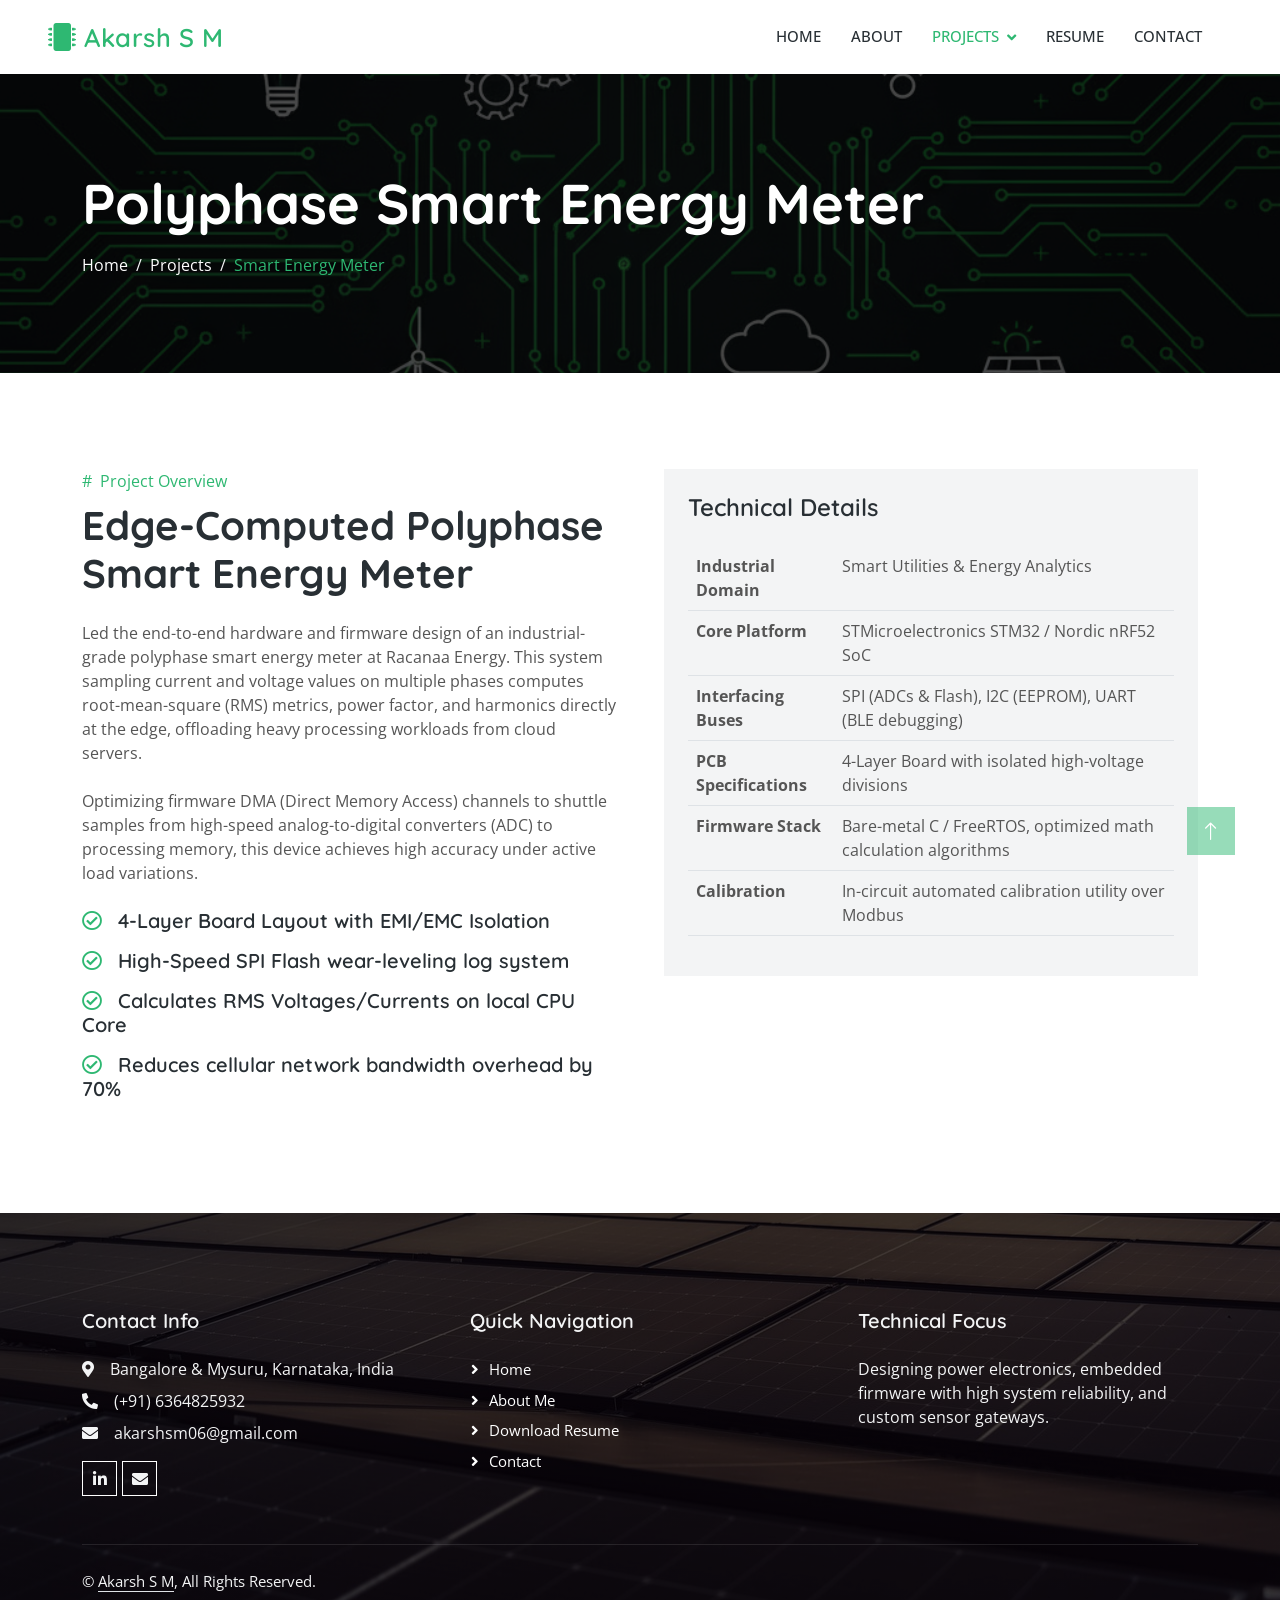
<file: smart-energy-meter.html>
<!DOCTYPE html>
<html lang="en">

<head>
  <meta charset="utf-8" />
  <title>Edge Polyphase Smart Energy Meter - Akarsh S M</title>
  <meta content="width=device-width, initial-scale=1.0" name="viewport" />
  <meta content="Smart Energy Meter, Edge Computing, STM32 Firmware, SPI Interfacing, Power Electronics" name="keywords" />
  <meta content="Details of the Edge-computed Polyphase Smart Energy Meter project developed by Akarsh S M at Racanaa Energy." name="description" />

  <!-- Favicon -->
  <link href="img/favicon.ico" rel="icon" />

  <!-- Google Web Fonts -->
  <link rel="preconnect" href="https://fonts.googleapis.com" />
  <link rel="preconnect" href="https://fonts.gstatic.com" crossorigin />
  <link href="https://fonts.googleapis.com/css2?family=Open+Sans:wght@400;500&family=Quicksand:wght@600;700&display=swap" rel="stylesheet" />

  <!-- Icon Font Stylesheet -->
  <link href="https://cdnjs.cloudflare.com/ajax/libs/font-awesome/5.10.0/css/all.min.css" rel="stylesheet" />
  <link href="https://cdn.jsdelivr.net/npm/bootstrap-icons@1.4.1/font/bootstrap-icons.css" rel="stylesheet" />

  <!-- Libraries Stylesheet -->
  <link href="lib/animate/animate.min.css" rel="stylesheet" />
  <link href="lib/lightbox/css/lightbox.min.css" rel="stylesheet" />

  <!-- Customized Bootstrap Stylesheet -->
  <link href="css/bootstrap.min.css" rel="stylesheet" />

  <!-- Template Stylesheet -->
  <link href="css/style.css" rel="stylesheet" />
</head>

<body>
  <!-- Spinner Start -->
  <div id="spinner" class="show bg-white position-fixed translate-middle w-100 vh-100 top-50 start-50 d-flex align-items-center justify-content-center">
    <div class="spinner-border text-primary" style="width: 3rem; height: 3rem" role="status">
      <span class="sr-only">Loading...</span>
    </div>
  </div>
  <!-- Spinner End -->

  <!-- Navbar Start -->
  <nav class="navbar navbar-expand-lg bg-white navbar-light sticky-top py-lg-0 px-4 px-lg-5 wow fadeIn" data-wow-delay="0.1s">
    <a href="index.html" class="navbar-brand p-0">
      <i class="fa fa-microchip text-primary me-2 fs-3"></i>
      <h1 class="m-0 text-primary" style="font-size: 1.6rem; letter-spacing: 0.5px;">Akarsh S M</h1>
    </a>
    <button type="button" class="navbar-toggler" data-bs-toggle="collapse" data-bs-target="#navbarCollapse">
      <span class="navbar-toggler-icon"></span>
    </button>
    <div class="collapse navbar-collapse py-4 py-lg-0" id="navbarCollapse">
      <div class="navbar-nav ms-auto">
        <a href="index.html" class="nav-item nav-link">Home</a>
        <a href="about.html" class="nav-item nav-link">About</a>
        <div class="nav-item dropdown">
          <a href="#" class="nav-link dropdown-toggle active" data-bs-toggle="dropdown">Projects</a>
          <div class="dropdown-menu rounded-0 rounded-bottom m-0">
            <a href="portable-renewable-microgrid.html" class="dropdown-item">Renewable Microgrid</a>
            <a href="smart-energy-meter.html" class="dropdown-item active">Smart Energy Meter</a>
            <a href="smart-hvac-control.html" class="dropdown-item">Smart HVAC Control</a>
            <a href="ev-charging-station.html" class="dropdown-item">EV Charging Station</a>
            <a href="iot-gateway.html" class="dropdown-item">Embedded IoT Gateway</a>
          </div>
        </div>
        <a href="Resume_26_ats_embeded (1).pdf" class="nav-item nav-link" target="_blank">Resume</a>
        <a href="contact.html" class="nav-item nav-link">Contact</a>
      </div>
    </div>
  </nav>
  <!-- Navbar End -->

  <!-- Page Header Start -->
  <div class="container-fluid header-bg py-5 mb-5 wow fadeIn" data-wow-delay="0.1s">
    <div class="container py-5">
      <h1 class="display-4 text-white mb-3 animated slideInDown">Polyphase Smart Energy Meter</h1>
      <nav aria-label="breadcrumb animated slideInDown">
        <ol class="breadcrumb mb-0">
          <li class="breadcrumb-item"><a class="text-white" href="index.html">Home</a></li>
          <li class="breadcrumb-item"><a class="text-white" href="#">Projects</a></li>
          <li class="breadcrumb-item text-primary active" aria-current="page">Smart Energy Meter</li>
        </ol>
      </nav>
    </div>
  </div>
  <!-- Page Header End -->

  <!-- Project Details Start -->
  <div class="container-xxl py-5">
    <div class="container">
      <div class="row g-5">
        <div class="col-lg-6 wow fadeInUp" data-wow-delay="0.1s">
          <p class="text-primary mb-2"><span class="me-2">#</span>Project Overview</p>
          <h1 class="display-6 mb-4">Edge-Computed Polyphase Smart Energy Meter</h1>
          <p class="mb-4">
            Led the end-to-end hardware and firmware design of an industrial-grade polyphase smart energy meter at Racanaa Energy. This system sampling current and voltage values on multiple phases computes root-mean-square (RMS) metrics, power factor, and harmonics directly at the edge, offloading heavy processing workloads from cloud servers.
          </p>
          <p class="mb-4">
            Optimizing firmware DMA (Direct Memory Access) channels to shuttle samples from high-speed analog-to-digital converters (ADC) to processing memory, this device achieves high accuracy under active load variations.
          </p>

          <h5 class="mb-3"><i class="far fa-check-circle text-primary me-3"></i>4-Layer Board Layout with EMI/EMC Isolation</h5>
          <h5 class="mb-3"><i class="far fa-check-circle text-primary me-3"></i>High-Speed SPI Flash wear-leveling log system</h5>
          <h5 class="mb-3"><i class="far fa-check-circle text-primary me-3"></i>Calculates RMS Voltages/Currents on local CPU Core</h5>
          <h5 class="mb-3"><i class="far fa-check-circle text-primary me-3"></i>Reduces cellular network bandwidth overhead by 70%</h5>
        </div>
        <div class="col-lg-6 wow fadeInUp" data-wow-delay="0.5s">
          <div class="p-4 bg-light rounded">
            <h4 class="mb-4">Technical Details</h4>
            <table class="table">
              <tbody>
                <tr>
                  <td><strong>Industrial Domain</strong></td>
                  <td>Smart Utilities & Energy Analytics</td>
                </tr>
                <tr>
                  <td><strong>Core Platform</strong></td>
                  <td>STMicroelectronics STM32 / Nordic nRF52 SoC</td>
                </tr>
                <tr>
                  <td><strong>Interfacing Buses</strong></td>
                  <td>SPI (ADCs & Flash), I2C (EEPROM), UART (BLE debugging)</td>
                </tr>
                <tr>
                  <td><strong>PCB Specifications</strong></td>
                  <td>4-Layer Board with isolated high-voltage divisions</td>
                </tr>
                <tr>
                  <td><strong>Firmware Stack</strong></td>
                  <td>Bare-metal C / FreeRTOS, optimized math calculation algorithms</td>
                </tr>
                <tr>
                  <td><strong>Calibration</strong></td>
                  <td>In-circuit automated calibration utility over Modbus</td>
                </tr>
              </tbody>
            </table>
          </div>
        </div>
      </div>
    </div>
  </div>
  <!-- Project Details End -->

  <!-- Footer Start -->
  <div class="container-fluid footer bg-dark text-light footer mt-5 pt-5 wow fadeIn" data-wow-delay="0.1s">
    <div class="container py-5">
      <div class="row g-5">
        <div class="col-lg-4 col-md-6">
          <h5 class="text-light mb-4">Contact Info</h5>
          <p class="mb-2">
            <i class="fa fa-map-marker-alt me-3"></i>Bangalore & Mysuru, Karnataka, India
          </p>
          <p class="mb-2">
            <i class="fa fa-phone-alt me-3"></i>(+91) 6364825932
          </p>
          <p class="mb-2">
            <i class="fa fa-envelope me-3"></i>akarshsm06@gmail.com
          </p>
          <div class="d-flex pt-2">
            <a class="btn btn-outline-light btn-social" href="https://www.linkedin.com/in/akarsh-s-m-00b8471b8/" target="_blank"><i class="fab fa-linkedin-in"></i></a>
            <a class="btn btn-outline-light btn-social" href="mailto:akarshsm06@gmail.com"><i class="fa fa-envelope"></i></a>
          </div>
        </div>
        <div class="col-lg-4 col-md-6">
          <h5 class="text-light mb-4">Quick Navigation</h5>
          <a class="btn btn-link" href="index.html">Home</a>
          <a class="btn btn-link" href="about.html">About Me</a>
          <a class="btn btn-link" href="Resume_26_ats_embeded (1).pdf" target="_blank">Download Resume</a>
          <a class="btn btn-link" href="contact.html">Contact</a>
        </div>
        <div class="col-lg-4 col-md-6">
          <h5 class="text-light mb-4">Technical Focus</h5>
          <p>Designing power electronics, embedded firmware with high system reliability, and custom sensor gateways.</p>
        </div>
      </div>
    </div>
    <div class="container">
      <div class="copyright">
        <div class="row">
          <div class="col-md-6 text-center text-md-start mb-3 mb-md-0">
            &copy; <a class="border-bottom" href="#">Akarsh S M</a>, All Rights Reserved.
          </div>
        </div>
      </div>
    </div>
  </div>
  <!-- Footer End -->

  <!-- Back to Top -->
  <a href="#" class="btn btn-lg btn-primary btn-lg-square back-to-top"><i class="bi bi-arrow-up"></i></a>

  <!-- JavaScript Libraries -->
  <script src="https://code.jquery.com/jquery-3.4.1.min.js"></script>
  <script src="https://cdn.jsdelivr.net/npm/bootstrap@5.0.0/dist/js/bootstrap.bundle.min.js"></script>
  <script src="lib/wow/wow.min.js"></script>
  <script src="lib/easing/easing.min.js"></script>
  <script src="lib/waypoints/waypoints.min.js"></script>
  <script src="lib/counterup/counterup.min.js"></script>

  <!-- Template Javascript -->
  <script src="js/main.js"></script>
</body>

</html>
</file>
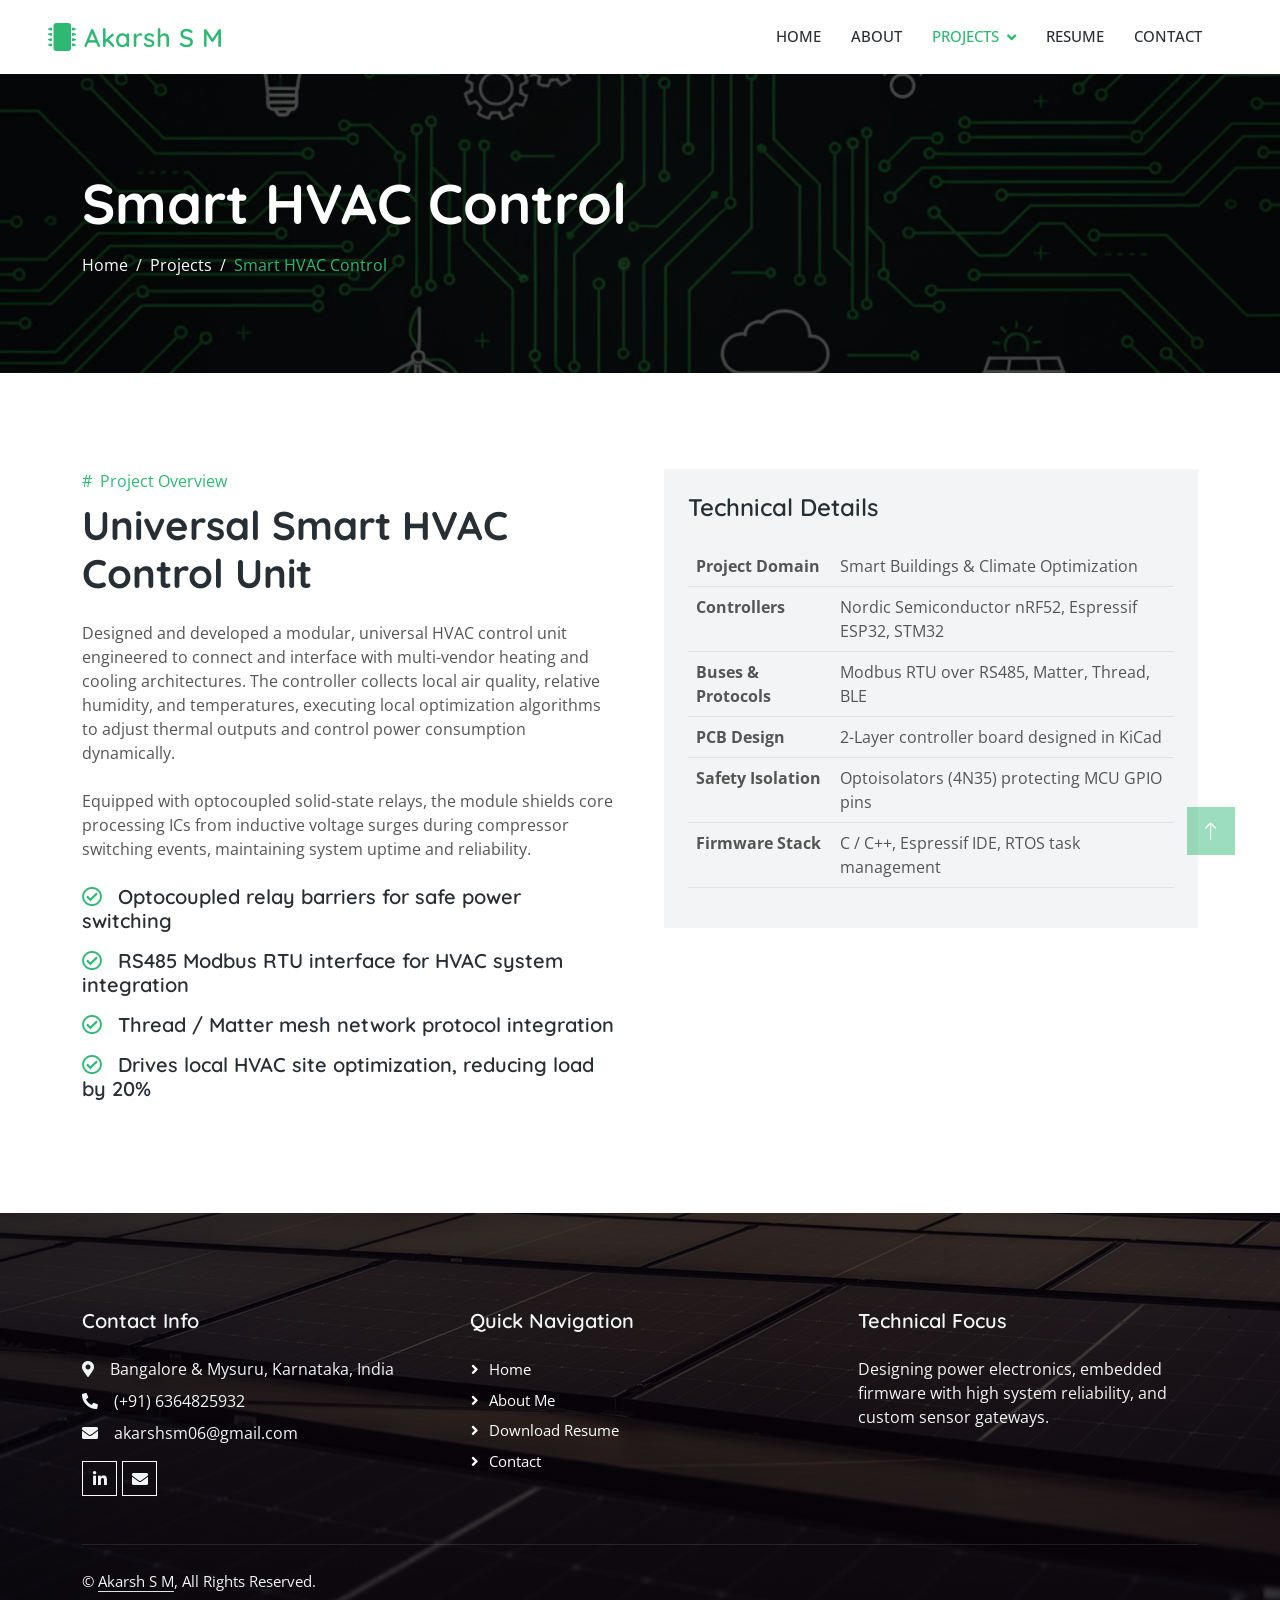
<file: smart-hvac-control.html>
<!DOCTYPE html>
<html lang="en">

<head>
  <meta charset="utf-8" />
  <title>Universal Smart HVAC Controller - Akarsh S M</title>
  <meta content="width=device-width, initial-scale=1.0" name="viewport" />
  <meta content="HVAC Controller, Modbus RTU, Relays, ESP32 Firmware, Energy Optimization" name="keywords" />
  <meta content="Details of the Universal Smart HVAC Control Unit developed by Akarsh S M at Racanaa Energy." name="description" />

  <!-- Favicon -->
  <link href="img/favicon.ico" rel="icon" />

  <!-- Google Web Fonts -->
  <link rel="preconnect" href="https://fonts.googleapis.com" />
  <link rel="preconnect" href="https://fonts.gstatic.com" crossorigin />
  <link href="https://fonts.googleapis.com/css2?family=Open+Sans:wght@400;500&family=Quicksand:wght@600;700&display=swap" rel="stylesheet" />

  <!-- Icon Font Stylesheet -->
  <link href="https://cdnjs.cloudflare.com/ajax/libs/font-awesome/5.10.0/css/all.min.css" rel="stylesheet" />
  <link href="https://cdn.jsdelivr.net/npm/bootstrap-icons@1.4.1/font/bootstrap-icons.css" rel="stylesheet" />

  <!-- Libraries Stylesheet -->
  <link href="lib/animate/animate.min.css" rel="stylesheet" />
  <link href="lib/lightbox/css/lightbox.min.css" rel="stylesheet" />

  <!-- Customized Bootstrap Stylesheet -->
  <link href="css/bootstrap.min.css" rel="stylesheet" />

  <!-- Template Stylesheet -->
  <link href="css/style.css" rel="stylesheet" />
</head>

<body>
  <!-- Spinner Start -->
  <div id="spinner" class="show bg-white position-fixed translate-middle w-100 vh-100 top-50 start-50 d-flex align-items-center justify-content-center">
    <div class="spinner-border text-primary" style="width: 3rem; height: 3rem" role="status">
      <span class="sr-only">Loading...</span>
    </div>
  </div>
  <!-- Spinner End -->

  <!-- Navbar Start -->
  <nav class="navbar navbar-expand-lg bg-white navbar-light sticky-top py-lg-0 px-4 px-lg-5 wow fadeIn" data-wow-delay="0.1s">
    <a href="index.html" class="navbar-brand p-0">
      <i class="fa fa-microchip text-primary me-2 fs-3"></i>
      <h1 class="m-0 text-primary" style="font-size: 1.6rem; letter-spacing: 0.5px;">Akarsh S M</h1>
    </a>
    <button type="button" class="navbar-toggler" data-bs-toggle="collapse" data-bs-target="#navbarCollapse">
      <span class="navbar-toggler-icon"></span>
    </button>
    <div class="collapse navbar-collapse py-4 py-lg-0" id="navbarCollapse">
      <div class="navbar-nav ms-auto">
        <a href="index.html" class="nav-item nav-link">Home</a>
        <a href="about.html" class="nav-item nav-link">About</a>
        <div class="nav-item dropdown">
          <a href="#" class="nav-link dropdown-toggle active" data-bs-toggle="dropdown">Projects</a>
          <div class="dropdown-menu rounded-0 rounded-bottom m-0">
            <a href="portable-renewable-microgrid.html" class="dropdown-item">Renewable Microgrid</a>
            <a href="smart-energy-meter.html" class="dropdown-item">Smart Energy Meter</a>
            <a href="smart-hvac-control.html" class="dropdown-item active">Smart HVAC Control</a>
            <a href="ev-charging-station.html" class="dropdown-item">EV Charging Station</a>
            <a href="iot-gateway.html" class="dropdown-item">Embedded IoT Gateway</a>
          </div>
        </div>
        <a href="Resume_26_ats_embeded (1).pdf" class="nav-item nav-link" target="_blank">Resume</a>
        <a href="contact.html" class="nav-item nav-link">Contact</a>
      </div>
    </div>
  </nav>
  <!-- Navbar End -->

  <!-- Page Header Start -->
  <div class="container-fluid header-bg py-5 mb-5 wow fadeIn" data-wow-delay="0.1s">
    <div class="container py-5">
      <h1 class="display-4 text-white mb-3 animated slideInDown">Smart HVAC Control</h1>
      <nav aria-label="breadcrumb animated slideInDown">
        <ol class="breadcrumb mb-0">
          <li class="breadcrumb-item"><a class="text-white" href="index.html">Home</a></li>
          <li class="breadcrumb-item"><a class="text-white" href="#">Projects</a></li>
          <li class="breadcrumb-item text-primary active" aria-current="page">Smart HVAC Control</li>
        </ol>
      </nav>
    </div>
  </div>
  <!-- Page Header End -->

  <!-- Project Details Start -->
  <div class="container-xxl py-5">
    <div class="container">
      <div class="row g-5">
        <div class="col-lg-6 wow fadeInUp" data-wow-delay="0.1s">
          <p class="text-primary mb-2"><span class="me-2">#</span>Project Overview</p>
          <h1 class="display-6 mb-4">Universal Smart HVAC Control Unit</h1>
          <p class="mb-4">
            Designed and developed a modular, universal HVAC control unit engineered to connect and interface with multi-vendor heating and cooling architectures. The controller collects local air quality, relative humidity, and temperatures, executing local optimization algorithms to adjust thermal outputs and control power consumption dynamically.
          </p>
          <p class="mb-4">
            Equipped with optocoupled solid-state relays, the module shields core processing ICs from inductive voltage surges during compressor switching events, maintaining system uptime and reliability.
          </p>

          <h5 class="mb-3"><i class="far fa-check-circle text-primary me-3"></i>Optocoupled relay barriers for safe power switching</h5>
          <h5 class="mb-3"><i class="far fa-check-circle text-primary me-3"></i>RS485 Modbus RTU interface for HVAC system integration</h5>
          <h5 class="mb-3"><i class="far fa-check-circle text-primary me-3"></i>Thread / Matter mesh network protocol integration</h5>
          <h5 class="mb-3"><i class="far fa-check-circle text-primary me-3"></i>Drives local HVAC site optimization, reducing load by 20%</h5>
        </div>
        <div class="col-lg-6 wow fadeInUp" data-wow-delay="0.5s">
          <div class="p-4 bg-light rounded">
            <h4 class="mb-4">Technical Details</h4>
            <table class="table">
              <tbody>
                <tr>
                  <td><strong>Project Domain</strong></td>
                  <td>Smart Buildings & Climate Optimization</td>
                </tr>
                <tr>
                  <td><strong>Controllers</strong></td>
                  <td>Nordic Semiconductor nRF52, Espressif ESP32, STM32</td>
                </tr>
                <tr>
                  <td><strong>Buses & Protocols</strong></td>
                  <td>Modbus RTU over RS485, Matter, Thread, BLE</td>
                </tr>
                <tr>
                  <td><strong>PCB Design</strong></td>
                  <td>2-Layer controller board designed in KiCad</td>
                </tr>
                <tr>
                  <td><strong>Safety Isolation</strong></td>
                  <td>Optoisolators (4N35) protecting MCU GPIO pins</td>
                </tr>
                <tr>
                  <td><strong>Firmware Stack</strong></td>
                  <td>C / C++, Espressif IDE, RTOS task management</td>
                </tr>
              </tbody>
            </table>
          </div>
        </div>
      </div>
    </div>
  </div>
  <!-- Project Details End -->

  <!-- Footer Start -->
  <div class="container-fluid footer bg-dark text-light footer mt-5 pt-5 wow fadeIn" data-wow-delay="0.1s">
    <div class="container py-5">
      <div class="row g-5">
        <div class="col-lg-4 col-md-6">
          <h5 class="text-light mb-4">Contact Info</h5>
          <p class="mb-2">
            <i class="fa fa-map-marker-alt me-3"></i>Bangalore & Mysuru, Karnataka, India
          </p>
          <p class="mb-2">
            <i class="fa fa-phone-alt me-3"></i>(+91) 6364825932
          </p>
          <p class="mb-2">
            <i class="fa fa-envelope me-3"></i>akarshsm06@gmail.com
          </p>
          <div class="d-flex pt-2">
            <a class="btn btn-outline-light btn-social" href="https://www.linkedin.com/in/akarsh-s-m-00b8471b8/" target="_blank"><i class="fab fa-linkedin-in"></i></a>
            <a class="btn btn-outline-light btn-social" href="mailto:akarshsm06@gmail.com"><i class="fa fa-envelope"></i></a>
          </div>
        </div>
        <div class="col-lg-4 col-md-6">
          <h5 class="text-light mb-4">Quick Navigation</h5>
          <a class="btn btn-link" href="index.html">Home</a>
          <a class="btn btn-link" href="about.html">About Me</a>
          <a class="btn btn-link" href="Resume_26_ats_embeded (1).pdf" target="_blank">Download Resume</a>
          <a class="btn btn-link" href="contact.html">Contact</a>
        </div>
        <div class="col-lg-4 col-md-6">
          <h5 class="text-light mb-4">Technical Focus</h5>
          <p>Designing power electronics, embedded firmware with high system reliability, and custom sensor gateways.</p>
        </div>
      </div>
    </div>
    <div class="container">
      <div class="copyright">
        <div class="row">
          <div class="col-md-6 text-center text-md-start mb-3 mb-md-0">
            &copy; <a class="border-bottom" href="#">Akarsh S M</a>, All Rights Reserved.
          </div>
        </div>
      </div>
    </div>
  </div>
  <!-- Footer End -->

  <!-- Back to Top -->
  <a href="#" class="btn btn-lg btn-primary btn-lg-square back-to-top"><i class="bi bi-arrow-up"></i></a>

  <!-- JavaScript Libraries -->
  <script src="https://code.jquery.com/jquery-3.4.1.min.js"></script>
  <script src="https://cdn.jsdelivr.net/npm/bootstrap@5.0.0/dist/js/bootstrap.bundle.min.js"></script>
  <script src="lib/wow/wow.min.js"></script>
  <script src="lib/easing/easing.min.js"></script>
  <script src="lib/waypoints/waypoints.min.js"></script>
  <script src="lib/counterup/counterup.min.js"></script>

  <!-- Template Javascript -->
  <script src="js/main.js"></script>
</body>

</html>
</file>
<file: css/style.css>
/********** Template CSS **********/
:root {
    --primary: #2EB872;
    --light: #F3F4F5;
    --dark: #282F34;
}

.back-to-top {
    position: fixed;
    display: none;
    right: 45px;
    bottom: 45px;
    z-index: 99;
}


/*** Spinner ***/
#spinner {
    opacity: 0;
    visibility: hidden;
    transition: opacity .5s ease-out, visibility 0s linear .5s;
    z-index: 99999;
}

#spinner.show {
    transition: opacity .5s ease-out, visibility 0s linear 0s;
    visibility: visible;
    opacity: 1;
}


/*** Button ***/
.btn {
    font-weight: 500;
    transition: .5s;
}

.btn.btn-primary,
.btn.btn-secondary {
    color: #FFFFFF;
}

.btn-square {
    width: 38px;
    height: 38px;
}

.btn-sm-square {
    width: 32px;
    height: 32px;
}

.btn-lg-square {
    width: 48px;
    height: 48px;
}

.btn-square,
.btn-sm-square,
.btn-lg-square {
    padding: 0;
    display: flex;
    align-items: center;
    justify-content: center;
    font-weight: normal;
}


/*** Navbar ***/
.navbar.sticky-top {
    top: -100px;
    transition: .5s;
}

.navbar .navbar-brand {
    display: flex;
    align-items: center;
}

.navbar .navbar-brand img {
    max-height: 70px;
}

.navbar .dropdown-toggle::after {
    border: none;
    content: "\f107";
    font-family: "Font Awesome 5 Free";
    font-weight: 900;
    vertical-align: middle;
    margin-left: 8px;
}

.navbar .navbar-nav .nav-link {
    margin-right: 30px;
    padding: 25px 0;
    color: #FFFFFF;
    font-size: 15px;
    font-weight: 500;
    text-transform: uppercase;
    outline: none;
}

.navbar .navbar-nav .nav-link:hover,
.navbar .navbar-nav .nav-link.active {
    color: var(--primary);
}

@media (max-width: 991.98px) {
    .navbar .navbar-nav .nav-link  {
        margin-right: 0;
        padding: 10px 0;
    }

    .navbar .navbar-nav {
        border-top: 1px solid #EEEEEE;
    }
}

.navbar .navbar-nav .nav-link {
    color: var(--dark);
    font-weight: 500;
}

@media (min-width: 992px) {
    .navbar .nav-item .dropdown-menu {
        display: block;
        border: none;
        margin-top: 0;
        top: 150%;
        opacity: 0;
        visibility: hidden;
        transition: .5s;
    }

    .navbar .nav-item:hover .dropdown-menu {
        top: 100%;
        visibility: visible;
        transition: .5s;
        opacity: 1;
    }
}


/*** Header ***/
.header-bg {
    background: linear-gradient(rgba(0, 0, 0, .7), rgba(0, 0, 0, .7)), url(../img/my_bg-0.png) center center no-repeat;
    background-size: cover;
}

.btn-play {
    position: relative;
    display: block;
    box-sizing: content-box;
    width: 16px;
    height: 26px;
    border-radius: 100%;
    border: none;
    outline: none !important;
    padding: 18px 20px 20px 28px;
    background: #FFFFFF;
}

.btn-play:before {
    content: "";
    position: absolute;
    z-index: 0;
    left: 50%;
    top: 50%;
    transform: translateX(-50%) translateY(-50%);
    display: block;
    width: 60px;
    height: 60px;
    background: #FFFFFF;
    border-radius: 100%;
    animation: pulse-border 1500ms ease-out infinite;
}

.btn-play:after {
    content: "";
    position: absolute;
    z-index: 1;
    left: 50%;
    top: 50%;
    transform: translateX(-50%) translateY(-50%);
    display: block;
    width: 60px;
    height: 60px;
    background: #FFFFFF;
    border-radius: 100%;
    transition: all 200ms;
}

.btn-play span {
    display: block;
    position: relative;
    z-index: 3;
    width: 0;
    height: 0;
    left: -1px;
    border-left: 16px solid var(--primary);
    border-top: 11px solid transparent;
    border-bottom: 11px solid transparent;
}

@keyframes pulse-border {
    0% {
        transform: translateX(-50%) translateY(-50%) translateZ(0) scale(1);
        opacity: 1;
    }

    100% {
        transform: translateX(-50%) translateY(-50%) translateZ(0) scale(2);
        opacity: 0;
    }
}

.modal-video .modal-dialog {
    position: relative;
    max-width: 800px;
    margin: 60px auto 0 auto;
}

.modal-video .modal-body {
    position: relative;
    padding: 0px;
}

.modal-video .close {
    position: absolute;
    width: 30px;
    height: 30px;
    right: 0px;
    top: -30px;
    z-index: 999;
    font-size: 30px;
    font-weight: normal;
    color: #FFFFFF;
    background: #000000;
    opacity: 1;
}

.header-carousel .owl-carousel-item img {
    width: 100%;
    aspect-ratio: 1 / 1;
    object-fit: cover;
}

.header-carousel .owl-nav {
    position: absolute;
    width: 100%;
    height: 45px;
    top: 50%;
    left: 0;
    transform: translateY(-50%);
    display: flex;
    justify-content: space-between;
    padding: 0 20px;
    z-index: 10;
    pointer-events: none;
}

.header-carousel .owl-nav .owl-prev,
.header-carousel .owl-nav .owl-next {
    width: 45px;
    height: 45px;
    display: flex;
    align-items: center;
    justify-content: center;
    color: #000000;
    background: rgba(255, 255, 255, 0.85);
    border: 1px solid rgba(0, 0, 0, 0.15);
    border-radius: 50%;
    font-size: 20px;
    transition: .3s;
    box-shadow: 0 2px 6px rgba(0, 0, 0, 0.1);
    pointer-events: auto;
}

.header-carousel .owl-nav .owl-prev:hover,
.header-carousel .owl-nav .owl-next:hover {
    color: #FFFFFF;
    background: var(--primary);
    border-color: var(--primary);
}

.header-carousel .owl-dots {
    position: absolute;
    height: 45px;
    bottom: 30px;
    left: 50%;
    transform: translateX(-50%);
    display: flex;
    align-items: center;
    justify-content: center;
    z-index: 10;
}

.header-carousel .owl-dot {
    display: inline-block;
    margin: 0 5px;
    width: 10px;
    height: 10px;
    background: rgba(0, 0, 0, 0.3);
    border-radius: 50%;
    transition: .3s;
}

.header-carousel .owl-dot.active {
    width: 24px;
    background: var(--primary);
    border-radius: 5px;
}

.breadcrumb-item + .breadcrumb-item::before {
    color: var(--light);
}


/*** Img Border ***/
.img-border {
    position: relative;
    height: 100%;
    min-height: 400px;
}

.img-border::before {
    position: absolute;
    content: "";
    top: 0;
    left: 0;
    right: 3rem;
    bottom: 3rem;
    border: 5px solid var(--primary);
}

.img-border img {
    position: absolute;
    top: 3rem;
    left: 3rem;
    width: calc(100% - 3rem);
    height: calc(100% - 3rem);
    object-fit: cover;
}


/*** Facts & Visiting Hours ***/
.facts {
    background: linear-gradient(rgba(0, 0, 0, .7), rgba(0, 0, 0, .7)), url(../img/my_bg-0.png) center center no-repeat;
    background-size: cover;
}

.visiting-hours {
    background: linear-gradient(rgba(0, 0, 0, .7), rgba(0, 0, 0, .7)), url(../img/bg-2.jpg) center center no-repeat;
    background-size: cover;
}

.visiting-hours .list-group-item {
    display: flex;
    justify-content: space-between;
    color: var(--light);
    background: rgba(0, 0, 0, .15);
    border-color: rgba(255, 255, 255, .15);
}

.visiting-hours .table {
    color: var(--light);
    background: rgba(0, 0, 0, .15);
}

.visiting-hours .table td {
    padding: .5rem 1rem;
    border-color: rgba(255, 255, 255, .15);
}

.visiting-hours .table tr:last-child td {
    border: none;
}


/*** Animal ***/
.animal-item {
    position: relative;
    display: block;
}

.animal-item .animal-text {
    position: absolute;
    width: 100%;
    height: 100%;
    top: 0;
    left: 0;
    background: rgba(0, 0, 0, .7);
    display: flex;
    flex-direction: column;
    justify-content: flex-end;
    padding-bottom: 100px !important;
    opacity: 0;
    transition: .5s;
}

.animal-item:hover .animal-text {
    opacity: 1;
    padding-bottom: 20px !important;
}


/*** Membership ***/
.membership-item {
    padding: 45px 30px;
    color: #FFFFFF;
    background: rgba(0, 0, 0, .7);
}

.membership-item img {
    position: absolute;
    top: 0;
    left: 0;
    width: 100%;
    height: 100%;
    object-fit: cover;
    z-index: -1;
}

.membership-item .display-1 {
    color: transparent;
    -webkit-text-stroke: 2px var(--primary);
}


/*** Testimonial ***/
.testimonial-carousel::before {
    position: absolute;
    content: "";
    top: 0;
    left: 0;
    height: 100%;
    width: 0;
    background: linear-gradient(to right, rgba(255, 255, 255, 1) 0%, rgba(255, 255, 255, 0) 100%);
    z-index: 1;
}

.testimonial-carousel::after {
    position: absolute;
    content: "";
    top: 0;
    right: 0;
    height: 100%;
    width: 0;
    background: linear-gradient(to left, rgba(255, 255, 255, 1) 0%, rgba(255, 255, 255, 0) 100%);
    z-index: 1;
}

@media (min-width: 768px) {
    .testimonial-carousel::before,
    .testimonial-carousel::after {
        width: 200px;
    }
}

@media (min-width: 992px) {
    .testimonial-carousel::before,
    .testimonial-carousel::after {
        width: 300px;
    }
}

.testimonial-carousel .owl-item .testimonial-text {
    background: var(--light);
    transform: scale(.8);
    transition: .5s;
}

.testimonial-carousel .owl-item.center .testimonial-text {
    background: var(--primary);
    transform: scale(1);
}

.testimonial-carousel .owl-item .testimonial-text *,
.testimonial-carousel .owl-item .testimonial-item img {
    transition: .5s;
}

.testimonial-carousel .owl-item.center .testimonial-text * {
    color: var(--light) !important;
}

.testimonial-carousel .owl-item.center .testimonial-item img {
    border-color: var(--primary) !important;
} 

.testimonial-carousel .owl-nav {
    position: absolute;
    width: 350px;
    top: 15px;
    left: 50%;
    transform: translateX(-50%);
    display: flex;
    justify-content: space-between;
    opacity: 0;
    transition: .5s;
    z-index: 1;
}

.testimonial-carousel:hover .owl-nav {
    width: 300px;
    opacity: 1;
}

.testimonial-carousel .owl-nav .owl-prev,
.testimonial-carousel .owl-nav .owl-next {
    position: relative;
    color: var(--primary);
    font-size: 45px;
    transition: .5s;
}

.testimonial-carousel .owl-nav .owl-prev:hover,
.testimonial-carousel .owl-nav .owl-next:hover {
    color: var(--dark);
}


/*** Footer ***/
.footer {
    background: linear-gradient(rgba(0, 0, 0, .7), rgba(0, 0, 0, .7)), url(../img/my_bg-3.jpg) center center no-repeat;
    background-size: cover;
}

.footer .btn.btn-social {
    margin-right: 5px;
    width: 35px;
    height: 35px;
    display: flex;
    align-items: center;
    justify-content: center;
    color: var(--light);
    border: 1px solid #FFFFFF;
    transition: .3s;
}

.footer .btn.btn-social:hover {
    color: var(--primary);
}

.footer .btn.btn-link {
    display: block;
    margin-bottom: 5px;
    padding: 0;
    text-align: left;
    color: #FFFFFF;
    font-size: 15px;
    font-weight: normal;
    text-transform: capitalize;
    transition: .3s;
}

.footer .btn.btn-link::before {
    position: relative;
    content: "\f105";
    font-family: "Font Awesome 5 Free";
    font-weight: 900;
    margin-right: 10px;
}

.footer .btn.btn-link:hover {
    color: var(--primary);
    letter-spacing: 1px;
    box-shadow: none;
}

.footer .copyright {
    padding: 25px 0;
    font-size: 15px;
    border-top: 1px solid rgba(256, 256, 256, .1);
}

.footer .copyright a {
    color: var(--light);
}

.footer .copyright a:hover {
    color: var(--primary);
}


/********** Portfolio & Custom Animations **********/

/* Interactive Circuit Canvas */
.circuit-container {
    position: relative;
    width: 100%;
    height: 100%;
    min-height: 480px;
    background: radial-gradient(circle at center, #1e2429 0%, #111417 100%);
    border-radius: 15px;
    border: 2px solid rgba(46, 184, 114, 0.25);
    overflow: hidden;
    box-shadow: 0 10px 30px rgba(0,0,0,0.4);
}

#circuit-canvas {
    position: absolute;
    top: 0;
    left: 0;
    width: 100%;
    height: 100%;
    display: block;
}

/* PCB Flow Section Styling */
.pcb-container {
    background: #1e2429;
    border: 1px solid rgba(255, 255, 255, 0.05);
    border-radius: 20px;
    padding: 3rem 2rem;
    box-shadow: 0 15px 40px rgba(0, 0, 0, 0.4);
    position: relative;
    overflow: hidden;
}

.pcb-svg-lines {
    position: absolute;
    top: 0;
    left: 0;
    width: 100%;
    height: 100%;
    pointer-events: none;
    z-index: 1;
}

.pcb-svg-lines path.trace-line {
    stroke: rgba(46, 184, 114, 0.12);
    stroke-width: 2;
    fill: none;
}

.pcb-svg-lines path.pulse-line {
    stroke: var(--primary);
    stroke-width: 2;
    stroke-dasharray: 6, 15;
    fill: none;
    animation: pcb-pulse-flow 1.2s linear infinite;
}

@keyframes pcb-pulse-flow {
    to {
        stroke-dashoffset: -42;
    }
}

.pcb-grid {
    position: relative;
    z-index: 2;
    display: grid;
    grid-template-columns: repeat(auto-fit, minmax(220px, 1fr));
    gap: 2rem;
}

.pcb-block {
    background: rgba(40, 47, 52, 0.9);
    border: 2px solid rgba(255, 255, 255, 0.06);
    border-radius: 12px;
    padding: 1.5rem;
    text-align: center;
    transition: all 0.4s cubic-bezier(0.165, 0.84, 0.44, 1);
    cursor: pointer;
    backdrop-filter: blur(8px);
}

.pcb-block:hover, .pcb-block.active {
    border-color: var(--primary);
    box-shadow: 0 0 20px rgba(46, 184, 114, 0.3);
    transform: translateY(-5px);
    background: rgba(46, 184, 114, 0.06);
}

.pcb-icon-wrapper {
    width: 60px;
    height: 60px;
    background: rgba(255, 255, 255, 0.04);
    border-radius: 50%;
    display: flex;
    align-items: center;
    justify-content: center;
    margin: 0 auto 1rem auto;
    font-size: 1.5rem;
    color: var(--primary);
    transition: 0.3s;
    border: 1px solid rgba(255, 255, 255, 0.08);
}

.pcb-block:hover .pcb-icon-wrapper, .pcb-block.active .pcb-icon-wrapper {
    background: var(--primary);
    color: #FFFFFF;
    box-shadow: 0 0 10px rgba(46, 184, 114, 0.4);
}

.pcb-info-display {
    margin-top: 2.5rem;
    padding: 2rem;
    background: rgba(255, 255, 255, 0.02);
    border-left: 4px solid var(--primary);
    border-radius: 0 12px 12px 0;
    min-height: 120px;
    z-index: 2;
    position: relative;
}

/* Timeline component */
.timeline {
    position: relative;
    padding-left: 3rem;
}

.timeline::before {
    content: '';
    position: absolute;
    left: 15px;
    top: 0;
    bottom: 0;
    width: 2px;
    background: rgba(46, 184, 114, 0.2);
}

.timeline-item {
    position: relative;
    margin-bottom: 2.5rem;
}

.timeline-item::before {
    content: '';
    position: absolute;
    left: -38px;
    top: 5px;
    width: 16px;
    height: 16px;
    border-radius: 50%;
    background: var(--primary);
    border: 3px solid #fff;
    box-shadow: 0 0 0 3px rgba(46, 184, 114, 0.2);
    z-index: 1;
}

/* Skill badges */
.skill-badge {
    background: var(--light);
    color: var(--dark);
    font-weight: 500;
    padding: 0.4rem 0.9rem;
    border-radius: 50px;
    display: inline-block;
    margin: 0.3rem;
    font-size: 0.85rem;
    border: 1px solid rgba(0,0,0,0.05);
    transition: 0.3s;
}

.skill-badge:hover {
    background: var(--primary);
    color: #FFFFFF;
    transform: translateY(-2px);
    box-shadow: 0 4px 8px rgba(46,184,114,0.15);
}

.skill-category-title {
    color: var(--primary);
    font-weight: 700;
    border-bottom: 2px solid rgba(46, 184, 114, 0.08);
    padding-bottom: 0.4rem;
}

/* Project Cards */
.project-card {
    border-radius: 12px;
    overflow: hidden;
    box-shadow: 0 5px 15px rgba(0,0,0,0.05);
    transition: 0.4s;
    height: 100%;
    border: 1px solid rgba(0,0,0,0.04);
}

.project-card:hover {
    transform: translateY(-8px);
    box-shadow: 0 15px 30px rgba(0,0,0,0.12);
}

.project-card .btn-outline-primary:hover {
    color: #fff;
}
</file>
